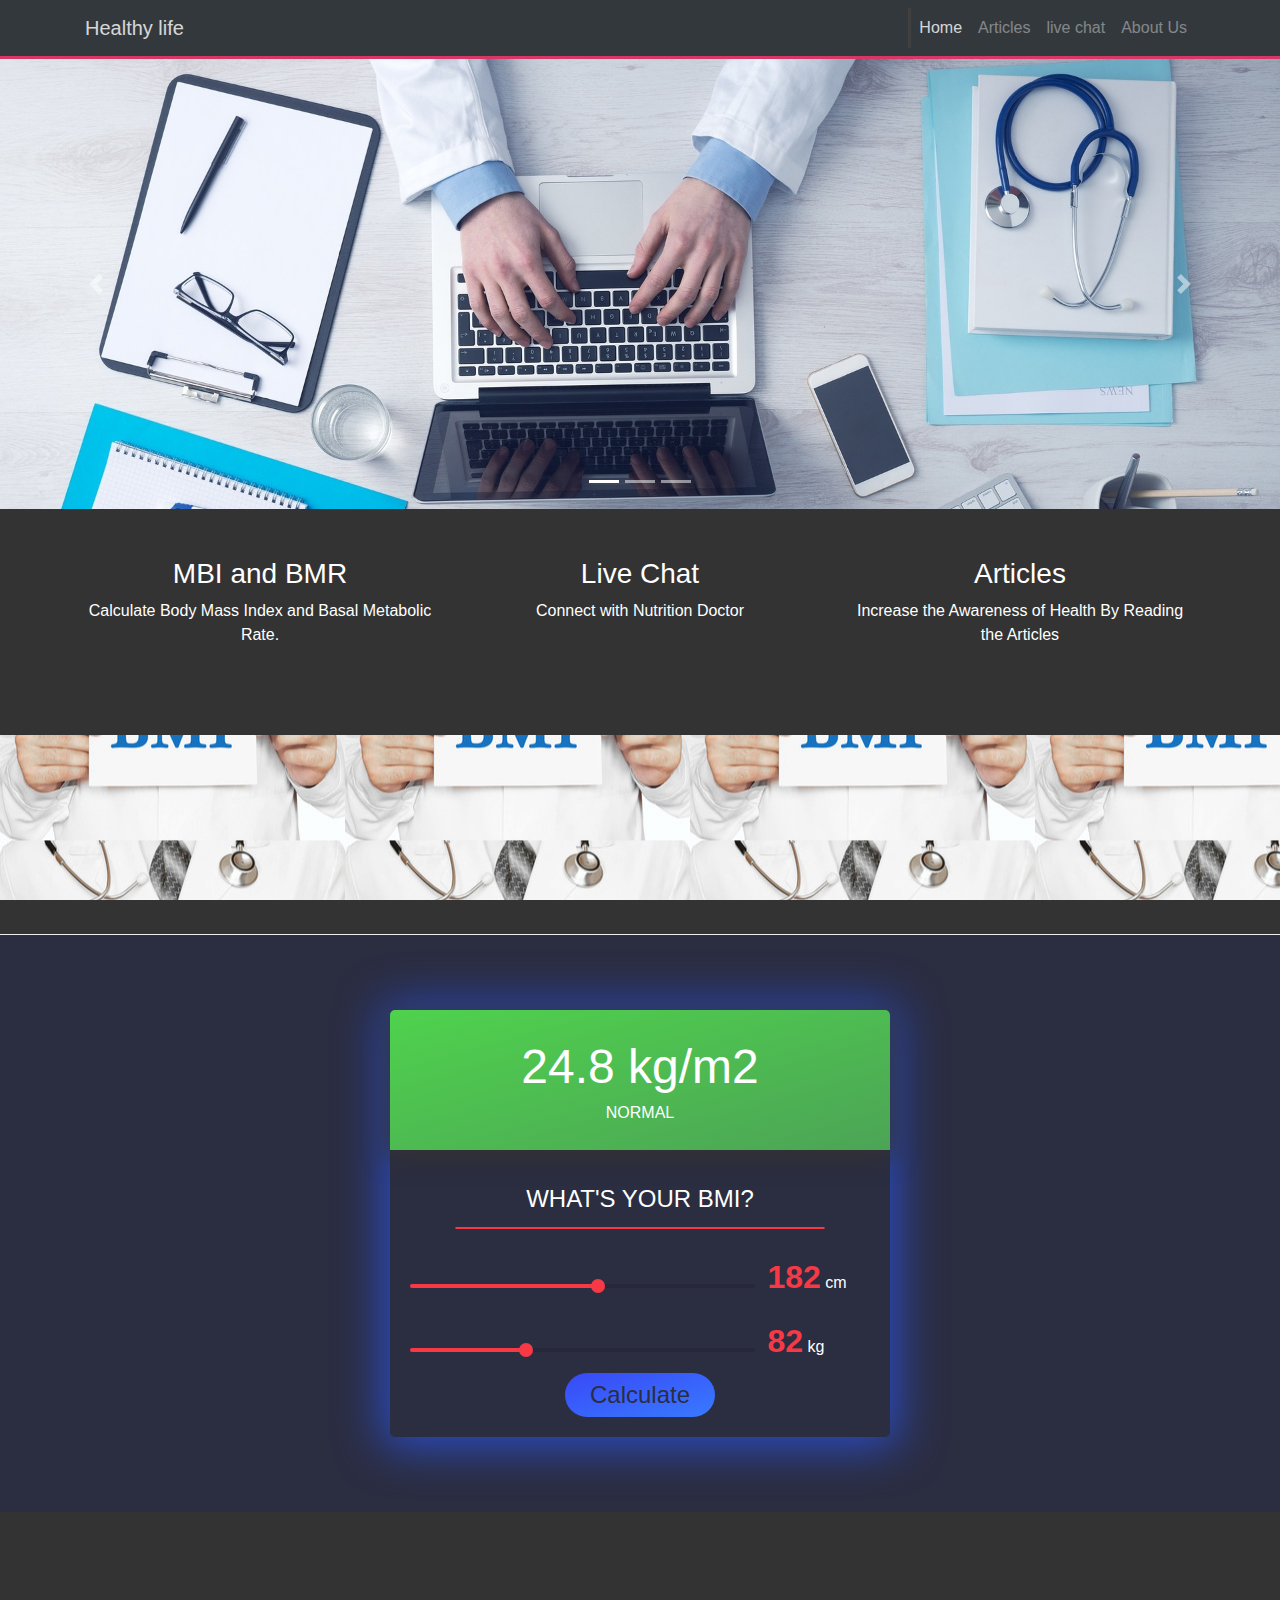
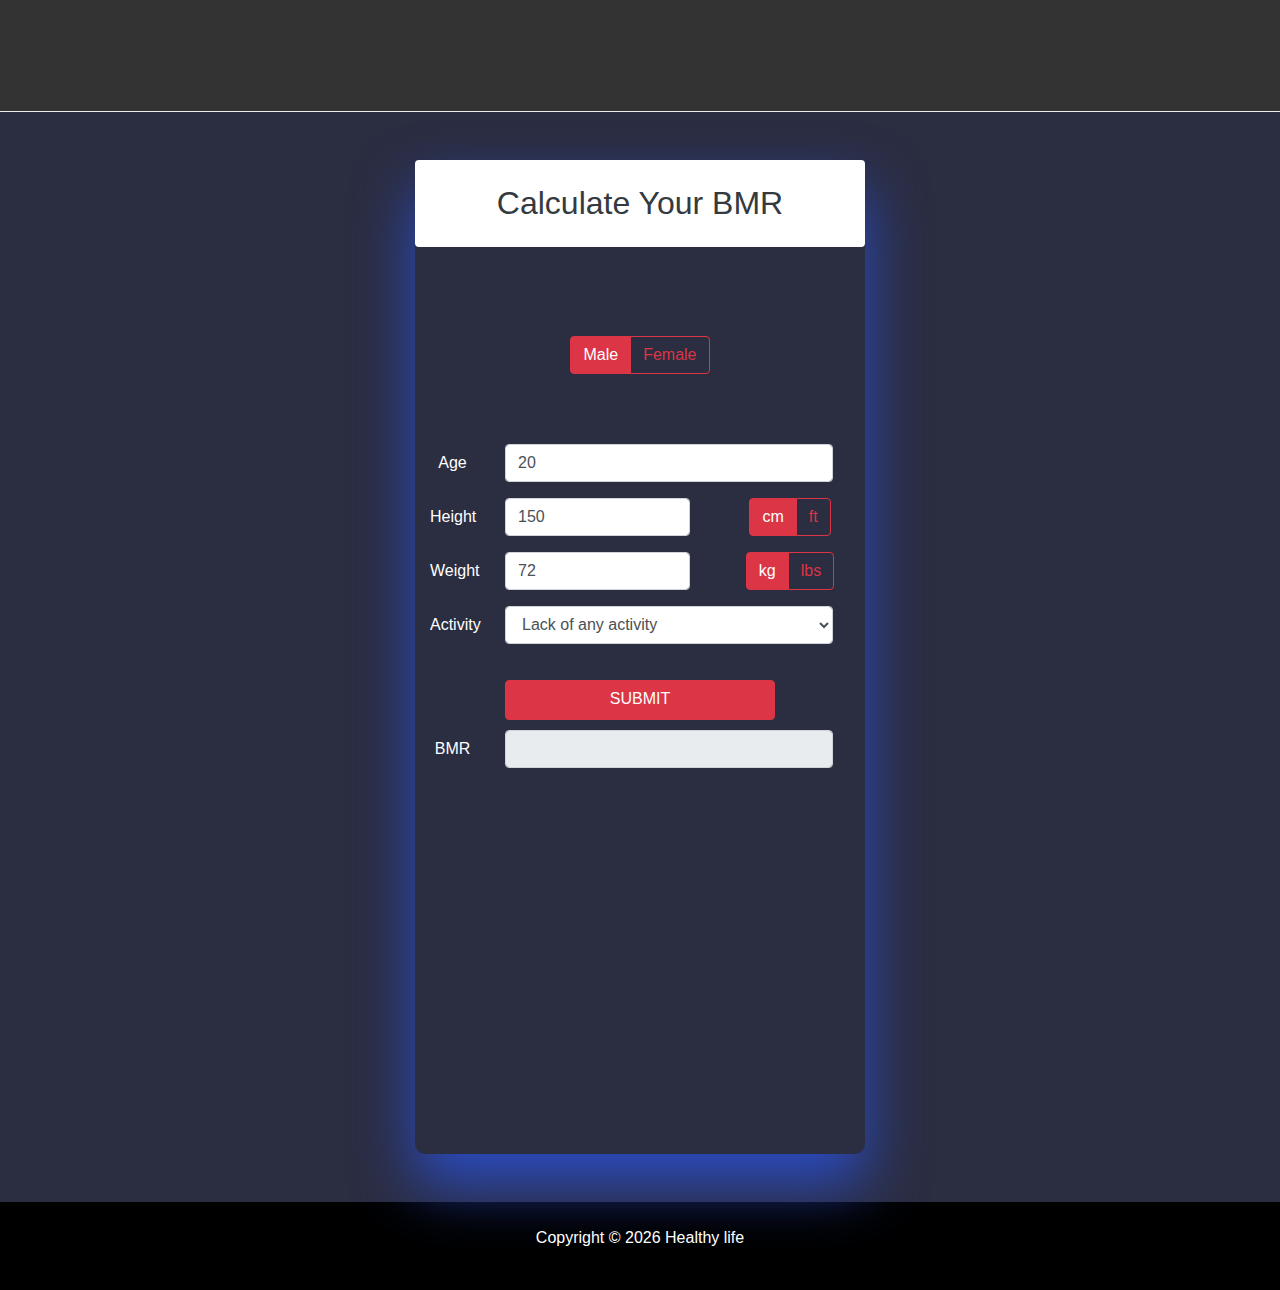
<file: healthy/index.html>
<!DOCTYPE html>
<html lang="en">

<head>
  <meta charset="UTF-8">
  <meta name="viewport" content="width=device-width, initial-scale=1.0">
  
    <!-- Bootstrap CSS -->
    <link rel="stylesheet" href="https://stackpath.bootstrapcdn.com/bootstrap/4.3.1/css/bootstrap.min.css" integrity="sha384-ggOyR0iXCbMQv3Xipma34MD+dH/1fQ784/j6cY/iJTQUOhcWr7x9JvoRxT2MZw1T" crossorigin="anonymous">
    <link rel="stylesheet" type="text/css" href="css/style.css">
	  <link href="https://gitcdn.github.io/bootstrap-toggle/2.2.2/css/bootstrap-toggle.min.css" rel="stylesheet">
  <link rel="stylesheet" href="https://use.fontawesome.com/releases/v5.0.13/css/all.css" integrity="sha384-DNOHZ68U8hZfKXOrtjWvjxusGo9WQnrNx2sqG0tfsghAvtVlRW3tvkXWZh58N9jp"
    crossorigin="anonymous">
	<script src="https://ajax.googleapis.com/ajax/libs/jquery/3.3.1/jquery.min.js"></script>
	
  <title>Healthy life</title>
</head>

<body>
  <nav class="navbar navbar-expand-sm navbar-dark bg-dark">
    <div class="container">
      <a href="index.html" class="navbar-brand">Healthy life </a>
      <button class="navbar-toggler" data-toggle="collapse" data-target="#navbarCollapse">
        <span class="navbar-toggler-icon"></span>
      </button>
      <div class="collapse navbar-collapse" id="navbarCollapse">
        <ul class="navbar-nav ml-auto">
          <li class="nav-item active  ">
            <a href="index.html" class="nav-link">Home</a>
          </li>
          <li class="nav-item ">
            <a href="articles.php" class="nav-link"> Articles </a>
          </li>
          <li class="nav-item">
            <a href="signin.php" class="nav-link">live chat </a>
          </li>
          <li class="nav-item">
            <a href="about.html" class="nav-link">About Us</a>
          </li>
        </ul>
      </div>
    </div>
  </nav>

   <!-- SHOWCASE SLIDER -->
   <section id="showcase">
    <div id="myCarousel" class="carousel slide" data-ride="carousel">
      <ol class="carousel-indicators">
        <li data-target="#myCarousel" data-slide-to="0" class="active"></li>
        <li data-target="#myCarousel" data-slide-to="1"></li>
        <li data-target="#myCarousel" data-slide-to="2"></li>
      </ol>
      <div class="carousel-inner">
        <div class="carousel-item carousel-image-1 active">
          <div class="container">
            <div class="carousel-caption d-none d-sm-block text-right mb-5 ">
             
            </div>
          </div>
        </div>

        <div class="carousel-item carousel-image-2">
          <div class="container">
            <div class="carousel-caption d-none d-sm-block mb-5">
              
            </div>
          </div>
        </div>

        <div class="carousel-item carousel-image-3">
          <div class="container">
            <div class="carousel-caption d-none d-sm-block text-right mb-5">
              
            </div>
          </div>
        </div>
      </div>

      <a href="#myCarousel" data-slide="prev" class="carousel-control-prev">
        <span class="carousel-control-prev-icon"></span>
      </a>

      <a href="#myCarousel" data-slide="next" class="carousel-control-next">
        <span class="carousel-control-next-icon"></span>
      </a>
    </div>
  </section>

  <!--HOME ICON SECTION  -->
  <section id="home-icons" class="py-5">
    <div class="container">
      <div class="row">
        <div class="col-md-4 mb-4 text-center">
          <i class="fas fa-weight fa-3x mb-2"></i>
          <h3>MBI and BMR </h3>
          <p>Calculate Body Mass Index and Basal Metabolic Rate. </p>
        </div>
        <div class="col-md-4 mb-4 text-center">
          <i class="fas fa-user-md fa-3x mb-2"></i> <i class="far fa-comment-dots fa-3x mb-2"></i>


          <h3>Live Chat</h3>
          <p>Connect with Nutrition Doctor </p>
        </div>
        <div class="col-md-4 mb-4 text-center">
          <i class="fas fa-stethoscope fa-3x mb-2"></i>
          <h3>Articles</h3>
          <p> Increase the Awareness of Health By Reading the Articles  </p>
        </div>
        
      </div>
    </div>
  </section>

  <!-- HOME HEADING SECTION -->
  <header id="page-header">
    <div class="container-fluid">
      <div class="row">
        <div class="col-md-6 m-auto text-center">
          
       
        </div>
      </div>
    </div>
  </header>
  
  <section id="bmi" style="background: #2b2d41;" >
    <div class="container" >
      <div class="row">
        <div class="col-md-12">
          <div class="bmi-calculator">
            <div class="result">
              <div class="result-text"> 
                <h1><span id="bmiValue">24.8 </span>kg/m2</h1><h2 id="bmid">Normal</h2>
              </div>
            </div>
            <div class="calculator">
              <h2 class="text-center calculator-title">What's Your BMI?</h2>
              <hr class="calculator-hr"/>
              <div class="height">
                <input class="value_range" id="height" type="range" value="182" min="100" max="250" step="1"/>
                <div class="label-height field-text">0</div>
              </div>
              <div class="weight">
                <input class="value_range" id="weight" type="range" value="82" min="0" max="250" step="1"/>
                <div class="label-weight field-text">0</div>
              </div>
              <div class="submit">
                <input class="submit" type="submit" id="submit" value="Calculate"/>
              </div>
            </div>
          </div>
        </div>
      </div>
    </div>
 
  </section>

  <header id="page-headetwo">
    <div class="container">
 
      <div class="row">
        <div class="col-md-6 m-auto text-center">
        
        </div>
      </div>
    </div>

  </header>

  <section  id="bmr-calculator">
     
      <div class="row">
        <div class="col-md-12">
    <div  class="wrapper py-5" >
      
      <div class="formContent">
        <h2 class=" p-4 mb-2 bg-white rounded text-dark">Calculate Your BMR</h2>
      <div id="alertBox"></div>
      <div class="divider"></div>
     
        <div class="btn-group btn-group-toggle formElement" data-toggle="buttons">
          <label class="btn btn-outline-danger  active" id="male">
          <input type="radio" name="options"  autocomplete="off" checked> Male
          </label>
          <label class="btn btn-outline-danger " id="female">
          <input type="radio" name="options"  autocomplete="off"> Female
          </label>
        </div>
        
         
    
        <div class="form-group formGroupItem">
            <label  class="col-2 col-form-label">Age</label>
            <div class="col-10">
            <input class="form-control" id="age" type="text" style="width: 95%;" value="20">
            </div>
        </div>
        <div class="form-group formGroupItem ">
            <label  class="col-2 col-form-label">Height</label>
            <div class="col-6">
            <input class="form-control" id="height" type="text" style="width: 95%;" value="150">
        </div>
            
              <div class="col-4">
            <div class="btn-group btn-group-toggle " data-toggle="buttons">
          <label class="btn btn-outline-danger active" id="cm">
          <input type="radio" name="options"  autocomplete="off" checked>  cm 
          </label>
          <label class="btn btn-outline-danger " id="ft">
          <input type="radio" name="options"  autocomplete="off"> ft
          </label>
        </div>
        </div>
        
        
        </div>
        <div class="form-group formGroupItem ">
            <label  class="col-2 col-form-label">Weight</label>
            <div class="col-6">
            <input class="form-control" id="weight" type="text" style="width: 95%;" value="72">
            </div>
                    <div class="col-4">
            <div class="btn-group btn-group-toggle " id="kg"data-toggle="buttons">
          <label class="btn  btn-outline-danger  active">
          <input type="radio" name="options"   autocomplete="off" checked> kg
          </label>
          <label class="btn btn-outline-danger " id="lbs">
          <input type="radio" name="options"  autocomplete="off" > lbs
          </label>
        </div>
        </div>
        
        </div>
        
        
      
        
        <div class="form-group formGroupItem ">
            <label  class="col-2 col-form-label">Activity</label>
             <div class="col-10">
              <select class="form-control"  style="width: 95%;" id="activity">
              <option value="1.2">Lack of any activity</option>
              <option value="1.3">Low physical activity (1 workouts a week) </option>
              <option value="1.4">+ Low physical activity (2 workouts a week) </option>
              <option value="1.5">Medium physical activity (3 workout per week) </option>
              <option value="1.6">+ Medium physical activity (4 workout per week) </option>
              <option value="1.7">High physical activity (3 workout per week + physical work) </option>
              <option value="1.8">+ High physical activity (4 workout per week + physical work) </option>
                <option value="1.9">Very high physical activity (athletes, people who train every day) </option>
              <option value="2.2">+ Very high physical activity (athletes, people who train every day) </option>
            </select>
            </div>
        </div>
        
          <div class="divider"></div>
          
          <div  id="Submit"  class="btn btn-danger formSubmit"> SUBMIT </div>
          
         
        
          <div class="form-group formGroupItem ">
            <label  class="col-2 col-form-label" >BMR </label>
            
            <div class="col-10">
            <input class="form-control" id="bmr" type="text" style="width: 95%;" readonly>
            </div>
            
          </div>
          
        
      
        
        
        <div id="chartContainer" style="height: 370px; width: 100%;"></div>
      </div>
    </div>
  </div>
    
  </div>

    
  </section>

  <footer id="main-footer" class="text-center p-4">
    <div class="container">
      <div class="row">
        <div class="col">
          <p>Copyright &copy;
            <span id="year"></span> Healthy life</p>
        </div>
      </div>
    </div>
  </footer>	


  



 	 <!-- Optional JavaScript -->
    <!-- jQuery first, then Popper.js, then Bootstrap JS -->
    <script src="https://canvasjs.com/assets/script/canvasjs.min.js"></script>
    <script src="https://code.jquery.com/jquery-3.3.1.slim.min.js" integrity="sha384-q8i/X+965DzO0rT7abK41JStQIAqVgRVzpbzo5smXKp4YfRvH+8abtTE1Pi6jizo" crossorigin="anonymous"></script>
    <script src="https://cdnjs.cloudflare.com/ajax/libs/popper.js/1.14.7/umd/popper.min.js" integrity="sha384-UO2eT0CpHqdSJQ6hJty5KVphtPhzWj9WO1clHTMGa3JDZwrnQq4sF86dIHNDz0W1" crossorigin="anonymous"></script>
    <script src="https://stackpath.bootstrapcdn.com/bootstrap/4.3.1/js/bootstrap.min.js" integrity="sha384-JjSmVgyd0p3pXB1rRibZUAYoIIy6OrQ6VrjIEaFf/nJGzIxFDsf4x0xIM+B07jRM" crossorigin="anonymous"></script>
	<script src="https://gitcdn.github.io/bootstrap-toggle/2.2.2/js/bootstrap-toggle.min.js"></script>

  <script>
    // Get the current year for the copyright
    $('#year').text(new Date().getFullYear());

    var rangeSlider = function() {
  var slider = $(".row"),
    range = $(".value_range"),
    value = $(".field-text");

  slider.each(function() {
    value.each(function() {
      var value = $(this)
        .prev()
        .attr("value");
      $(this).html(value);
    });

    range.on("input", function() {
      $(this)
        .next(value)
        .html(this.value);
    });
  });
};
rangeSlider();

$("#submit").click(function() {
  var h = $("#height").val() / 100;
  var w = $("#weight").val();
  var bmi = h * h;
  bmi = w / bmi;
  bmi = bmi.toFixed(1);
  $("#bmiValue").html(bmi + " ");
  if (bmi < 18.5) {
    //Underweight
    $(".result-text").css(
      "background",
      "-webkit-linear-gradient(left top, #27939D, #07658F)"
    );
    $(".result-text").css(
      "background",
      "-o-linear-gradient(bottom right, #27939D, #07658F)"
    );
    $(".result-text").css(
      "background",
      "-moz-linear-gradient(bottom right, #27939D, #07658F)"
    );
    $(".result-text").css(
      "background",
      "linear-gradient(to bottom right, #27939D, #07658F)"
    );
    $("#bmid").html("Underweight");
  } else if (18.5 <= bmi && bmi <= 24.9) {
    //Normal weight
    $(".result-text").css(
      "background",
      "-webkit-linear-gradient(left top, #4FD24D, #4CA456)"
    );
    $(".result-text").css(
      "background",
      "-o-linear-gradient(bottom right, #4FD24D, #4CA456)"
    );
    $(".result-text").css(
      "background",
      "-moz-linear-gradient(bottom right, #4FD24D, #4CA456)"
    );
    $(".result-text").css(
      "background",
      "linear-gradient(to bottom right, #4FD24D, #4CA456)"
    );
    $("#bmid").html("Normal");
  } else if (25 <= bmi && bmi <= 29.9) {
    //Overweight
    $(".result-text").css(
      "background",
      "-webkit-linear-gradient(left top, #EF7532, #DC3A26)"
    );
    $(".result-text").css(
      "background",
      "-o-linear-gradient(bottom right, #EF7532, #DC3A26)"
    );
    $(".result-text").css(
      "background",
      "-moz-linear-gradient(bottom right, #EF7532, #DC3A26)"
    );
    $(".result-text").css(
      "background",
      "linear-gradient(to bottom right, #EF7532, #DC3A26)"
    );
    $("#bmid").html("Overweight");
  } else {
    //Obese
    $(".result-text").css(
      "background",
      "-webkit-linear-gradient(left top, #F73946, #FF3875)"
    );
    $(".result-text").css(
      "background",
      "-o-linear-gradient(bottom right, #F73946, #FF3875)"
    );
    $(".result-text").css(
      "background",
      "-moz-linear-gradient(bottom right, #F73946, #FF3875)"
    );
    $(".result-text").css(
      "background",
      "linear-gradient(to bottom right, #F73946, #FF3875)"
    );
    $("#bmid").html("Obese");
  }
  console.log(bmi);
});

$('input[type="range"]').change(function() {
  var val =
    ($(this).val() - $(this).attr("min")) /
    ($(this).attr("max") - $(this).attr("min"));

  $(this).css(
    "background-image",
    "-webkit-gradient(linear, left top, right top, " +
      "color-stop(" +
      val +
      ", #F73946), " +
      "color-stop(" +
      val +
      ", #27283A)" +
      ")"
  );
});

$(".value_range").each(function() {
  var val =
    ($(this).val() - $(this).attr("min")) /
    ($(this).attr("max") - $(this).attr("min"));

  $(this).css(
    "background-image",
    "-webkit-gradient(linear, left top, right top, " +
      "color-stop(" +
      val +
      ", #F73946), " +
      "color-stop(" +
      val +
      ", #27283A)" +
      ")"
  );
});


function isNumericAndGreatherThanZero(num){
  return !isNaN(num)  && num >0
}

$( "#Submit" ).click(function() {

  var age = $("#age").val();
  var height = $("#height").val();
  var weight = $("#weight").val();

  
  if(!isNumericAndGreatherThanZero(age) ||  !isNumericAndGreatherThanZero(height) || !isNumericAndGreatherThanZero(weight)){
		$('#alertBox').html("<div class='alert alert-danger alert-dismissible fade show' role='alert'> <strong>Incorrect values!</strong> Check the correctness of the entered values. <button type='button' class='close' data-dismiss='alert' aria-label='Close'> <span aria-hidden='true'>&times;</span> </button> </div>");
		return;
  }
  
  var activity = $("#activity").val();		
  var male = $('#male').hasClass( "active" );
  var ft = $('#ft').hasClass( "active" );
  var lbs = $('#lbs').hasClass( "active" );
  
  

  
  if(ft){
   height = height * 30.48;
  }
  
 
  
  if(lbs){
  weight = weight * 0.45359237;
  }
  
 var ageFactor,weightFactor,heightFactor,additionalFactor;
 
 if(male){
	additionalFactor = 66;
	weightFactor = 13.7;
	heightFactor = 5;
	ageFactor=6.76;
 }else{
	additionalFactor = 655;
	weightFactor = 9.6;
	heightFactor = 1.8;
	ageFactor=4.7;
 }
 
 
 var result =  Math.round((additionalFactor + (weightFactor*weight) + (heightFactor *height) - (ageFactor * age))) ;
 
 $("#bmr").val(result);
 
 var cpm = Math.round(result*activity);
 $("#cpm").val(cpm);
  
  
  var chart = new CanvasJS.Chart("chartContainer", {
	animationEnabled: true,
	title: {
		text: "Macronutrients"
	},
	data: [{
		type: "pie",
		startAngle: 240,
		yValueFormatString: "##0.00\"g\"",
		indexLabel: "{label} {y}",
		dataPoints: [
			{y: (cpm *0.15)/4, label: "Protein"},
			{y: (cpm *0.30)/9, label: "Fat"},
			{y: (cpm *0.55)/4, label: "Carbohydrates"},
			
		]
	}]
});
chart.render();

});
	

	

  </script>
</body>

</html>
</file>
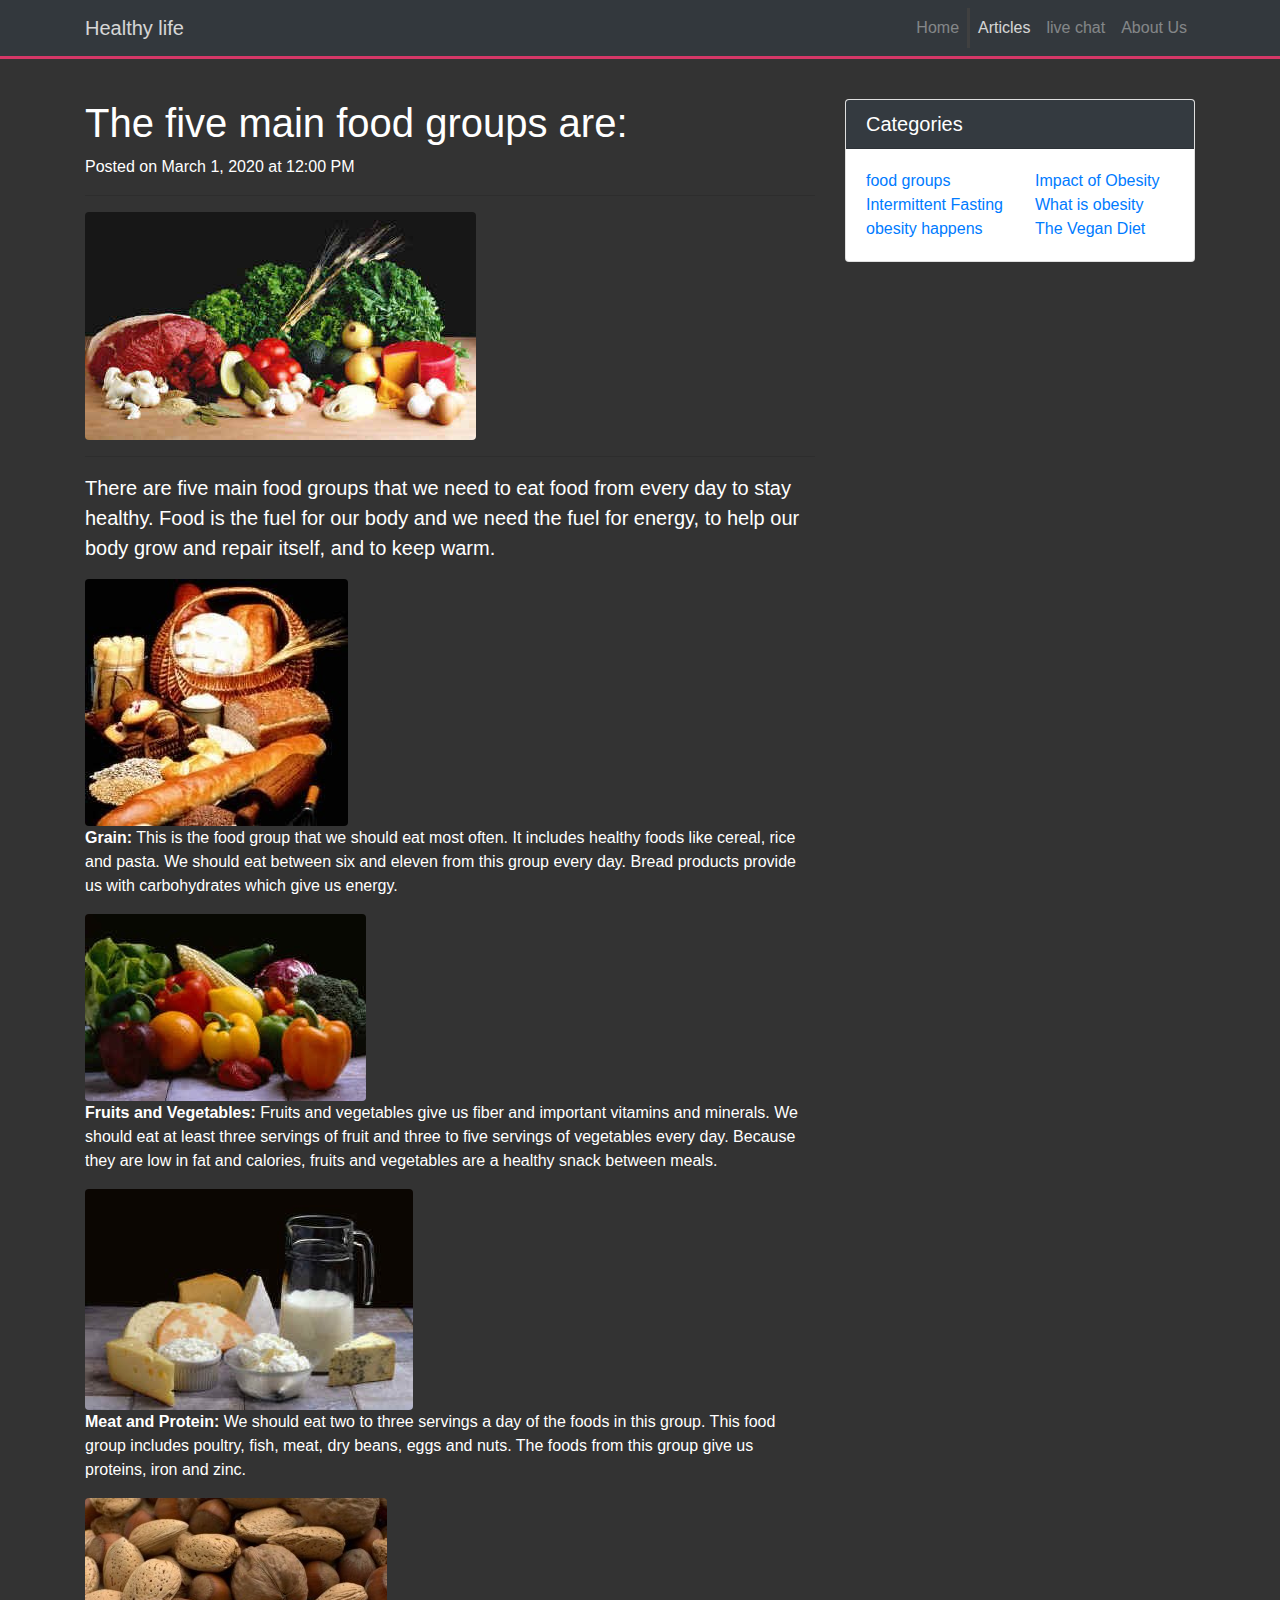
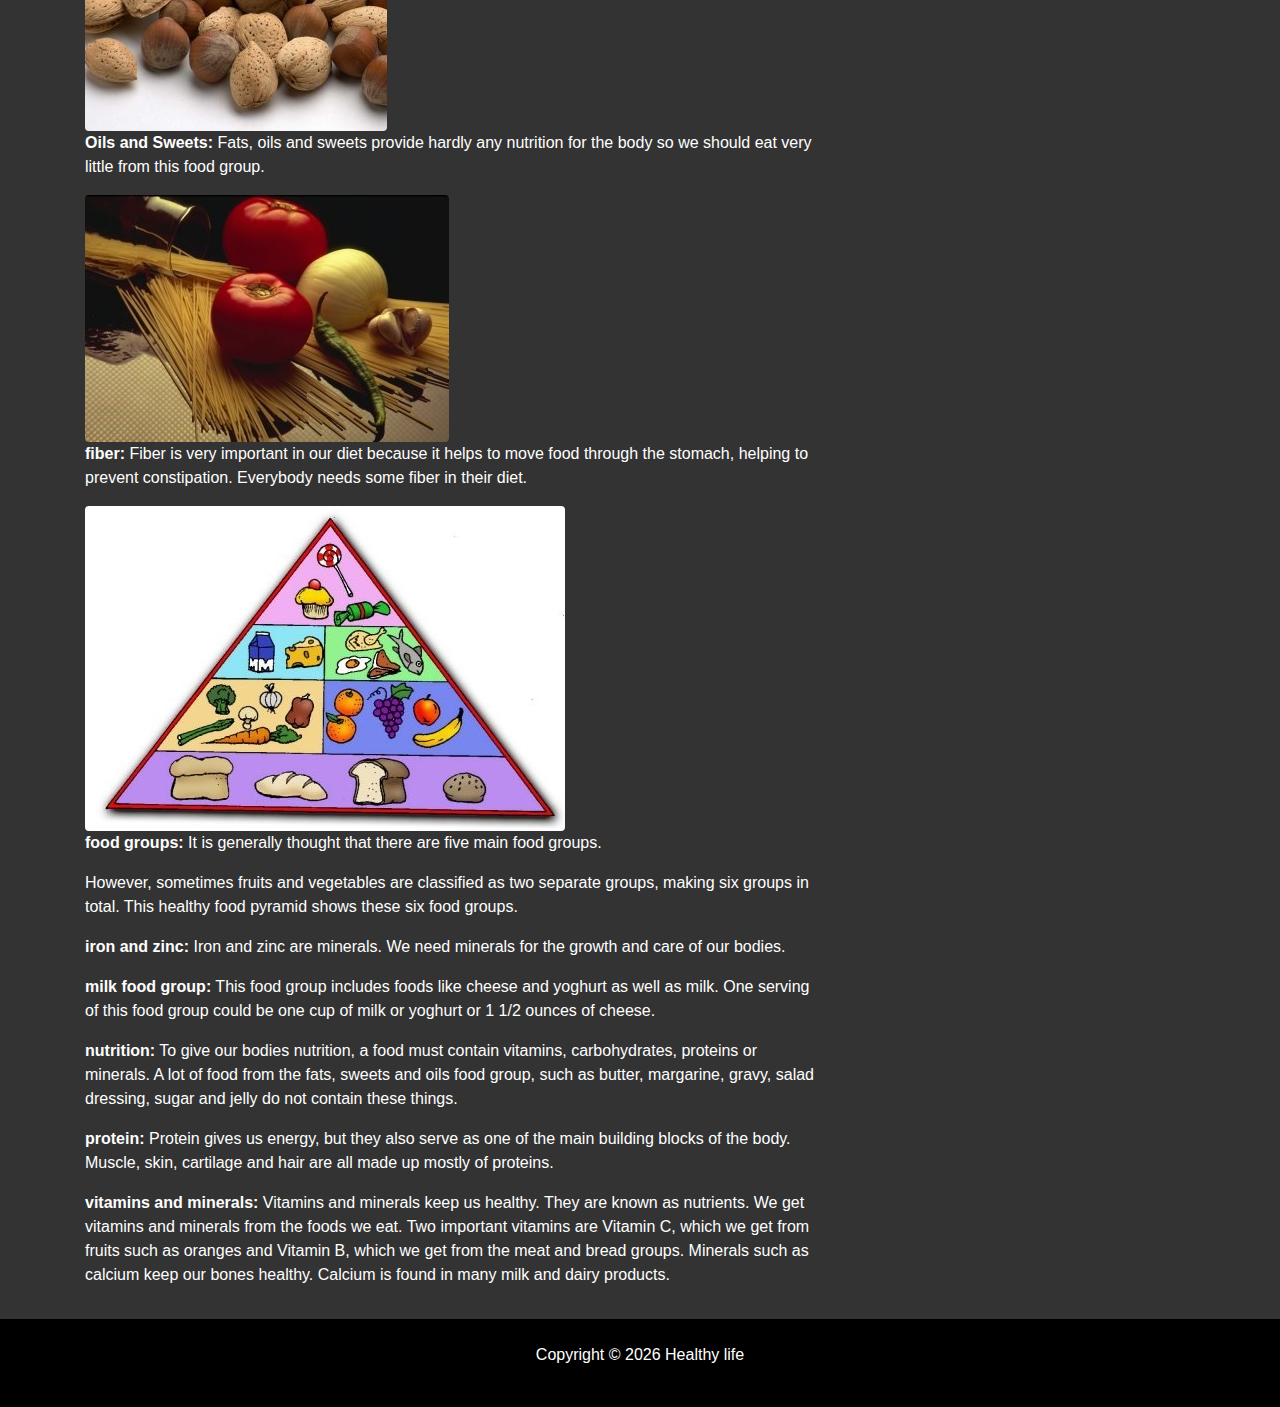
<file: healthy/articles1.html>
<!doctype html>
<html lang="en">
  <head>
    <!-- Required meta tags -->
    <meta charset="utf-8">
    <meta name="viewport" content="width=device-width, initial-scale=1, shrink-to-fit=no">

    <!-- Bootstrap CSS -->
  <link rel="stylesheet" href="https://stackpath.bootstrapcdn.com/bootstrap/4.3.1/css/bootstrap.min.css" integrity="sha384-ggOyR0iXCbMQv3Xipma34MD+dH/1fQ784/j6cY/iJTQUOhcWr7x9JvoRxT2MZw1T" crossorigin="anonymous">
	<link href="https://gitcdn.github.io/bootstrap-toggle/2.2.2/css/bootstrap-toggle.min.css" rel="stylesheet">
	<link rel="stylesheet" type="text/css" href="css/style.css">
	
	<script src="https://ajax.googleapis.com/ajax/libs/jquery/3.3.1/jquery.min.js"></script>
	
    <title>Healthy life</title>
  </head>
  <body>
    <nav class="navbar navbar-expand-sm navbar-dark bg-dark">
      <div class="container">
        <a href="index.html" class="navbar-brand">Healthy life </a>
        <button class="navbar-toggler" data-toggle="collapse" data-target="#navbarCollapse">
          <span class="navbar-toggler-icon"></span>
        </button>
        <div class="collapse navbar-collapse" id="navbarCollapse">
          <ul class="navbar-nav ml-auto">
            <li class="nav-item ">
              <a href="index.html" class="nav-link">Home</a>
            </li>
            <li class="nav-item active">
              <a href="articles.php" class="nav-link"> Articles </a>
            </li>
            <li class="nav-item ">
              <a href="signin.php" class="nav-link">live chat </a>
            </li>
            <li class="nav-item">
              <a href="about.html" class="nav-link">About Us</a>
            </li>
          </ul>
        </div>
      </div>
    </nav>
	<section class="py-3">
	<!-- Page Content -->
  <div class="container">

    <div class="row">

      <!-- Post Content Column -->
      <div class="col-8">

        <!-- Title -->
        <h1 class="mt-4">The five main food groups are:</h1>

       

       

        <!-- Date/Time -->
        <p>Posted on March 1, 2020 at 12:00 PM</p>

        <hr>

        <!-- Preview Image -->
        <img class="img-fluid rounded" src="images/food1.jpg" alt="">

        <hr>

        <!-- Post Content -->
        <p class="lead">There are five main food groups that we need to eat food from every day to stay healthy.
          Food is the fuel for our body and we need the fuel for energy, 
          to help our body grow and repair itself, and to keep warm.</p>
          <img class="img-fluid rounded" src="images/food2.jpg" alt="">
        <p> <strong> Grain:</strong>
          This is the food group that we should eat most often. 
          It includes healthy foods like cereal, rice and pasta.
           We should eat between six and eleven from this group every day.
           Bread products provide us with carbohydrates which give us energy.
          </p>
          <img class="img-fluid rounded" src="images/Fruits.jpg" alt="">
        <p> <strong>Fruits and Vegetables:</strong> 

          Fruits and vegetables give us fiber and important vitamins and minerals.
           We should eat at least three servings of fruit and three to five servings of vegetables every day.
            Because they are low in fat and calories, fruits and vegetables are a healthy snack between meals.
          </p>
          <img class="img-fluid rounded" src="images/food.jpg" alt="">
            <p> <strong>Meat and Protein:</strong>
              We should eat two to three servings a day of the foods in this group. 
              This food group includes poultry, fish, meat, dry beans, eggs and nuts.
               The foods from this group give us proteins, iron and zinc. 
              
              </p>
              <img class="img-fluid rounded" src="images/oil.jpg" alt="">
              
                <p> <strong> Oils and Sweets: </strong>
                  Fats, oils and sweets provide hardly any nutrition for the body so we should 
                  eat very little from this food group.
                  
                  </p>
                  <img class="img-fluid rounded" src="images/fiber.jpg" alt="">
                  <p> <strong> fiber:</strong> 
                    Fiber is very important in our diet because it helps to move food through the stomach,
                     helping to prevent constipation. Everybody needs some fiber in their diet.
                  
                    </p>
                    <img class="img-fluid rounded" src="images/food group.jpg" alt="">
                    <p> <strong>food groups:</strong>  It is generally thought that there are five main food groups.</p>
                    <p>
                      However, sometimes fruits and vegetables are classified as two separate groups,
                       making six groups in total. This healthy food pyramid shows these six food groups.
                      </p>

                      <p>  <strong>iron and zinc: </strong> 
                        Iron and zinc are minerals. We need minerals for the growth and care of our bodies.
                        </p>
                        <p> 
                          <strong> milk food group:</strong>
                         
                            This food group includes foods like cheese and yoghurt as well as milk.
                              One serving of this food group could be one cup of milk or yoghurt or 1 1/2 ounces of cheese.


                        </p>
                          <p>
                            <strong> nutrition:</strong>
                           
                                    To give our bodies nutrition, a food must contain vitamins,
                                      carbohydrates, proteins or minerals. A lot of food from the fats, 
                                      sweets and oils food group, such as butter, margarine, gravy, salad dressing, 
                                      sugar and jelly do not contain these things.

                          </p>
                          <p>
                            <strong>protein:</strong>
                             
                                      Protein gives us energy, 
                                      but they also serve as one of the main building blocks of the body. 
                                      Muscle, skin, cartilage and hair are all made up mostly of proteins.

                          </p>

                          <p>
                            <strong>vitamins and minerals: </strong>
                            
                            Vitamins and minerals keep us healthy. They are known as nutrients.
                             We get vitamins and minerals from the foods we eat.
                              Two important vitamins are Vitamin C, which we get from fruits such as oranges and Vitamin B,
                               which we get from the meat and bread groups. Minerals such as calcium keep our bones healthy. 
                               Calcium is found in many milk and dairy products.
                           

                          </p>
                         


      </div>

      <div class="col">

      
        <!-- Categories Widget -->
        <div class="card my-4 ">
          <h5 class="card-header bg-dark text-white ">Categories</h5>
          <div class="card-body ">
            <div class="row">
              <div class="col ">
                <ul class="list-unstyled  mb-0" >
                  <li>
                    <a href="articles1.html">food groups</a>
                  </li>
                  <li>
                    <a href="articles2.html">Intermittent Fasting</a>
                  </li>
                  <li>
                    <a href="articles3.html">obesity happens</a>
                  </li>
                </ul>
              </div>
              <div class="col">
                <ul class="list-unstyled mb-0">
                  <li>
                    <a href="articles4.html">Impact of Obesity</a>
                  </li>
                  <li>
                    <a href="articles5.html">What is obesity</a>
                  </li>
                  <li>
                    <a href="articles6.html">The Vegan Diet</a>
                  </li>
                </ul>
              </div>
            </div>
          </div>
        </div>

        <!-- Side Widget -->
     

      </div>
  

    </div>
    <!-- /.row -->

  </div>
  <!-- /.container -->

</section>	

	
			<!-- FOOTER -->
      <footer id="main-footer" class="text-center p-4">
        <div class="container">
          <div class="row">
            <div class="col">
              <p>Copyright &copy;
                <span id="year"></span> Healthy life</p>
            </div>
          </div>
        </div>
      </footer>	
	  
			 
		
	  <!-- /.container -->
	
	 <!-- Optional JavaScript -->
    <!-- jQuery first, then Popper.js, then Bootstrap JS -->
   <!-- Optional JavaScript -->
    <!-- jQuery first, then Popper.js, then Bootstrap JS -->
    <script src="https://canvasjs.com/assets/script/canvasjs.min.js"></script>
    <script src="https://code.jquery.com/jquery-3.3.1.slim.min.js" integrity="sha384-q8i/X+965DzO0rT7abK41JStQIAqVgRVzpbzo5smXKp4YfRvH+8abtTE1Pi6jizo" crossorigin="anonymous"></script>
    <script src="https://cdnjs.cloudflare.com/ajax/libs/popper.js/1.14.7/umd/popper.min.js" integrity="sha384-UO2eT0CpHqdSJQ6hJty5KVphtPhzWj9WO1clHTMGa3JDZwrnQq4sF86dIHNDz0W1" crossorigin="anonymous"></script>
    <script src="https://stackpath.bootstrapcdn.com/bootstrap/4.3.1/js/bootstrap.min.js" integrity="sha384-JjSmVgyd0p3pXB1rRibZUAYoIIy6OrQ6VrjIEaFf/nJGzIxFDsf4x0xIM+B07jRM" crossorigin="anonymous"></script>
	<script src="https://gitcdn.github.io/bootstrap-toggle/2.2.2/js/bootstrap-toggle.min.js"></script>

	<script>
	

  $('#year').text(new Date().getFullYear());

	
	</script>

   
  </body>
</html>
</file>
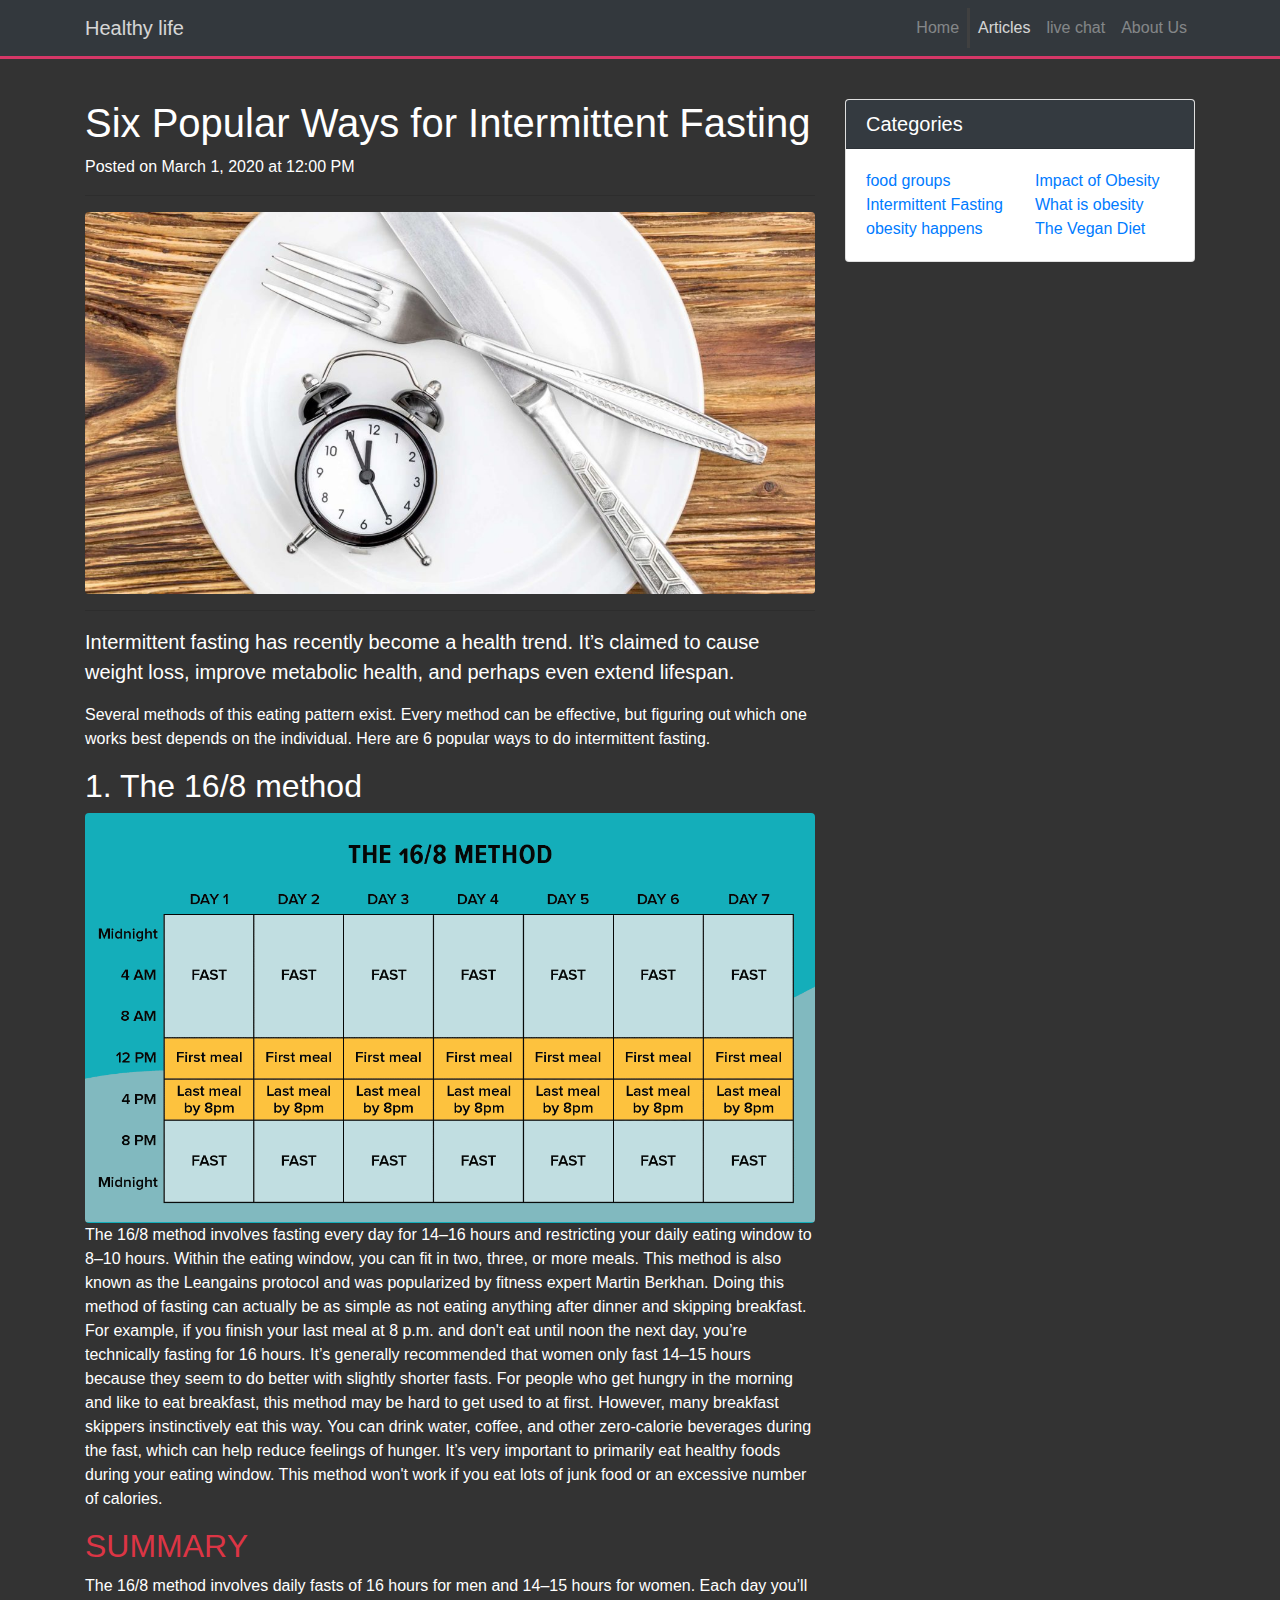
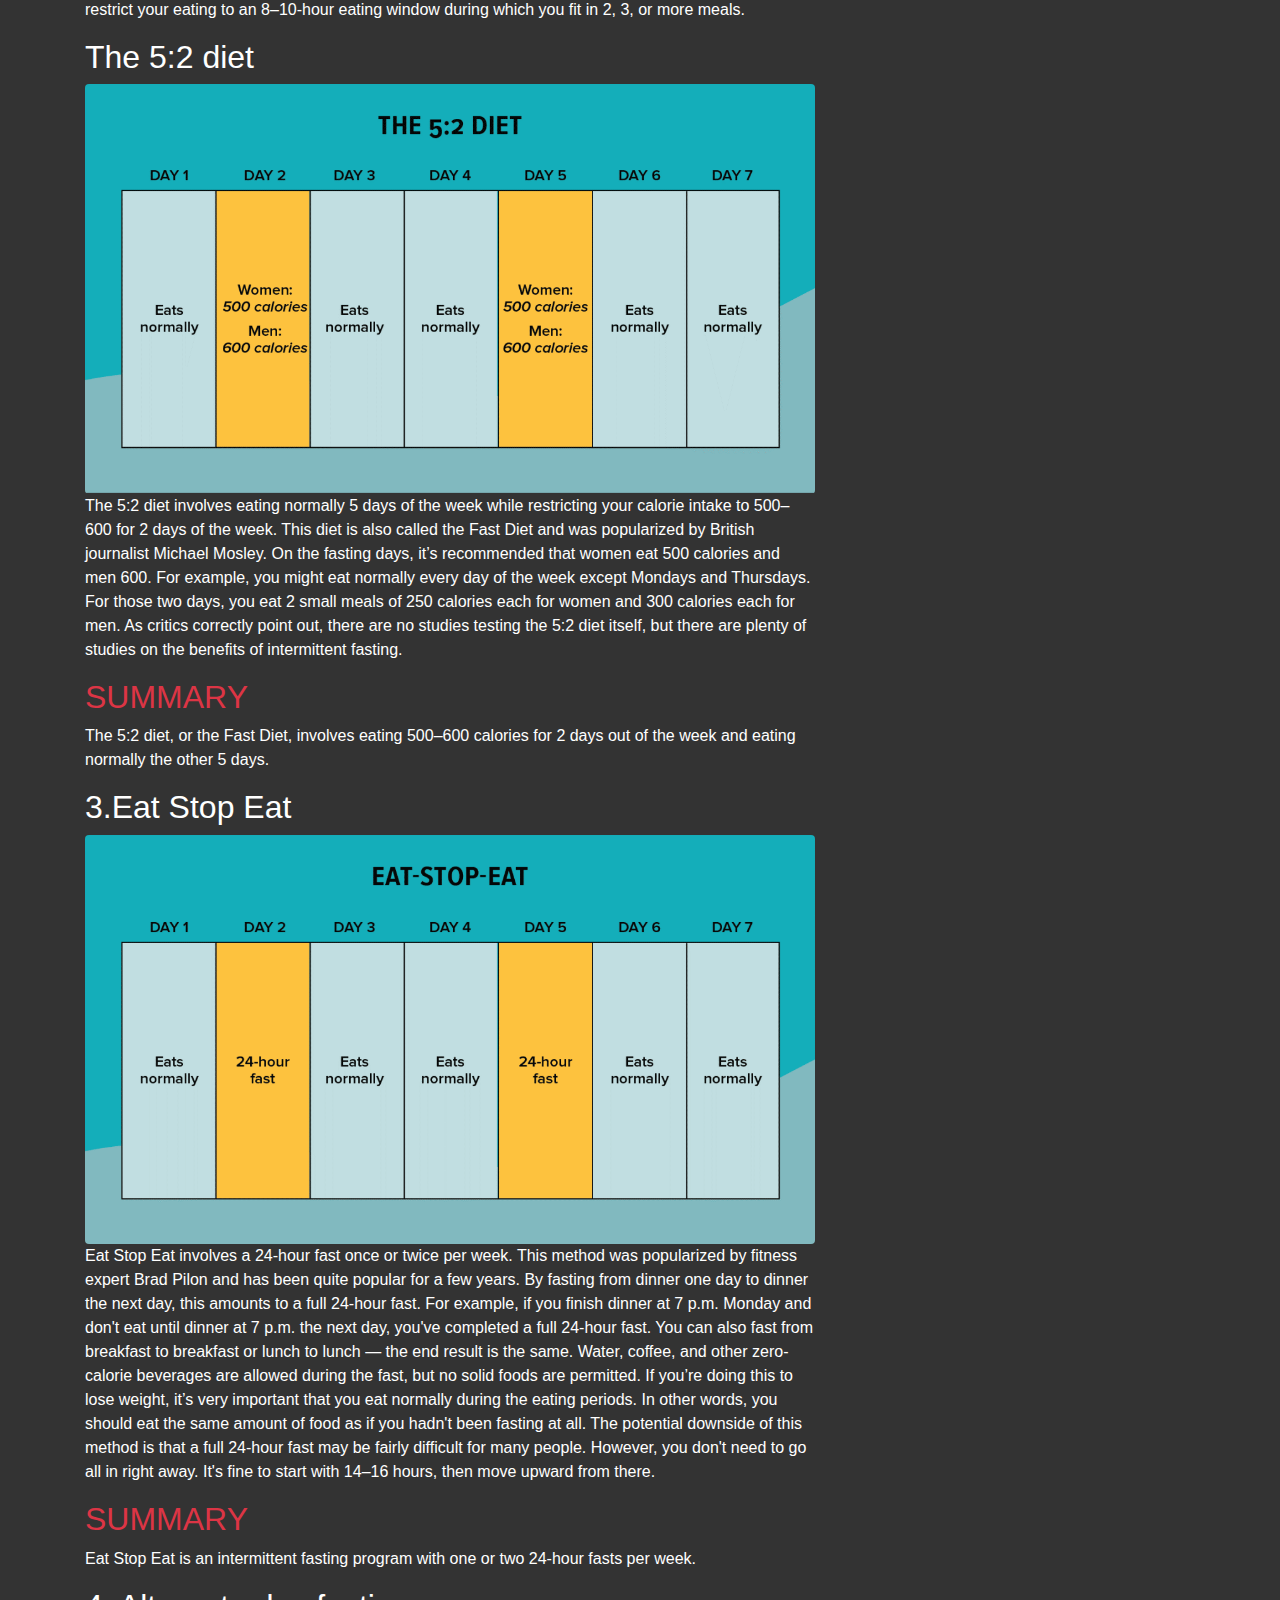
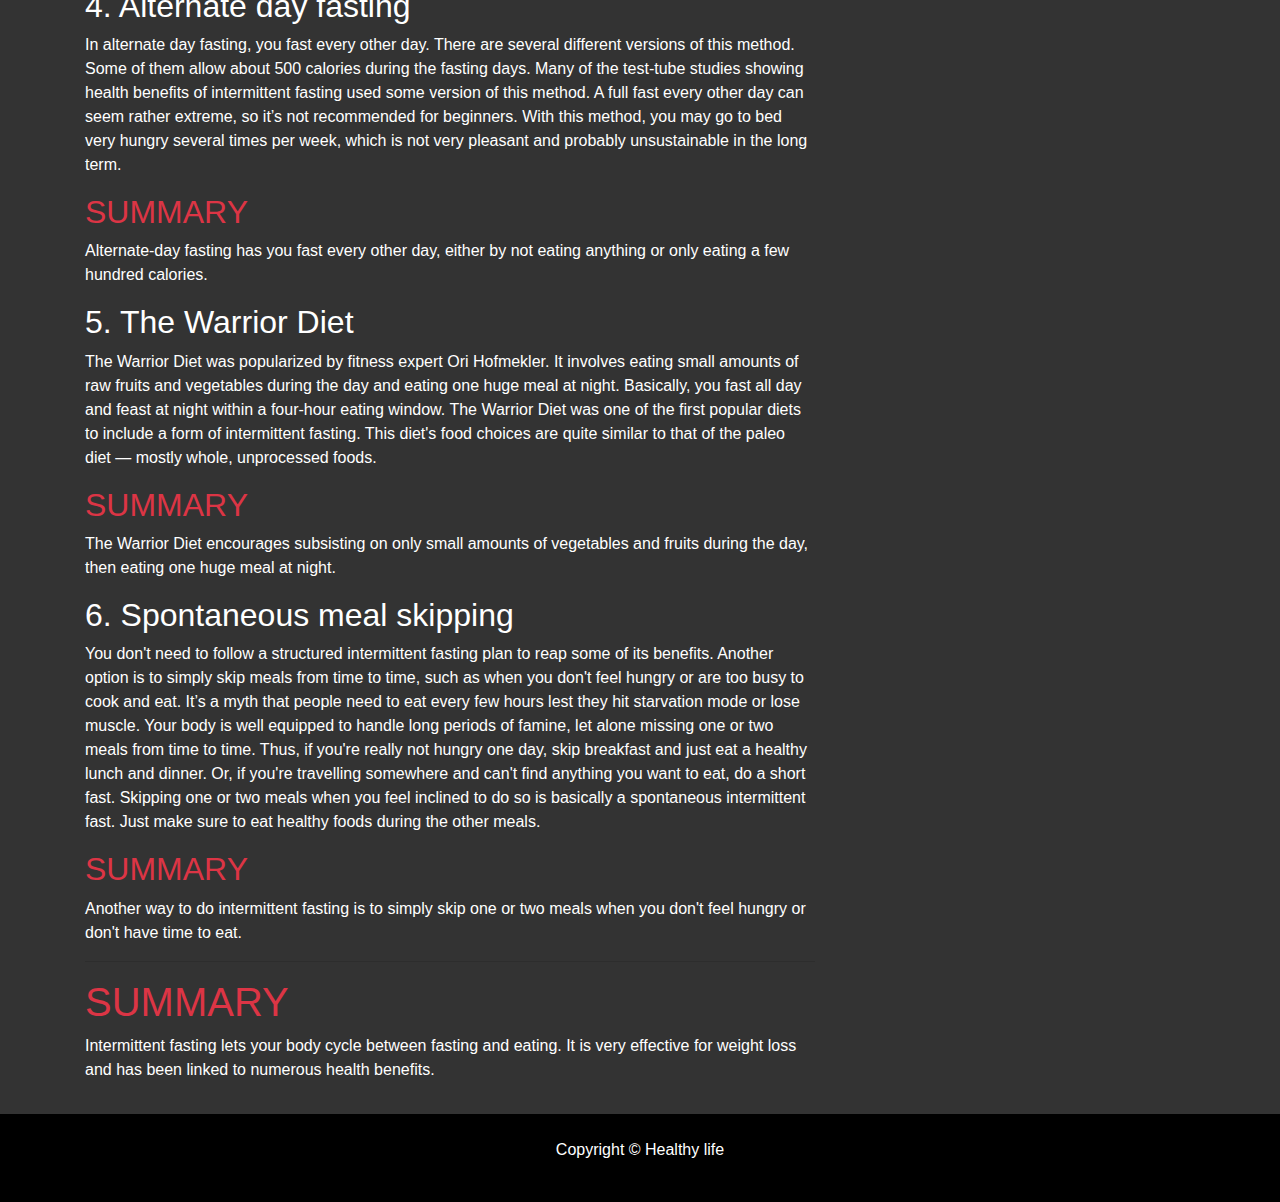
<file: healthy/articles2.html>
<!doctype html>
<html lang="en">
  <head>
    <!-- Required meta tags -->
    <meta charset="utf-8">
    <meta name="viewport" content="width=device-width, initial-scale=1, shrink-to-fit=no">

    <!-- Bootstrap CSS -->
    <link rel="stylesheet" href="https://stackpath.bootstrapcdn.com/bootstrap/4.3.1/css/bootstrap.min.css" integrity="sha384-ggOyR0iXCbMQv3Xipma34MD+dH/1fQ784/j6cY/iJTQUOhcWr7x9JvoRxT2MZw1T" crossorigin="anonymous">
	<link href="https://gitcdn.github.io/bootstrap-toggle/2.2.2/css/bootstrap-toggle.min.css" rel="stylesheet">
	<link rel="stylesheet" type="text/css" href="css/style.css">
	
	<script src="https://ajax.googleapis.com/ajax/libs/jquery/3.3.1/jquery.min.js"></script>
	
    <title>Healthy life</title>
  </head>
  <body>
    <nav class="navbar navbar-expand-sm navbar-dark bg-dark">
      <div class="container">
        <a href="index.html" class="navbar-brand">Healthy life </a>
        <button class="navbar-toggler" data-toggle="collapse" data-target="#navbarCollapse">
          <span class="navbar-toggler-icon"></span>
        </button>
        <div class="collapse navbar-collapse" id="navbarCollapse">
          <ul class="navbar-nav ml-auto">
            <li class="nav-item ">
              <a href="index.html" class="nav-link">Home</a>
            </li>
            <li class="nav-item active">
              <a href="articles.php" class="nav-link"> Articles </a>
            </li>
            <li class="nav-item ">
              <a href="signin.php" class="nav-link">live chat </a>
            </li>
            <li class="nav-item">
              <a href="about.html" class="nav-link">About Us</a>
            </li>
          </ul>
        </div>
      </div>
    </nav>
	<section class="py-3">
	<!-- Page Content -->
  <div class="container">

    <div class="row">

      <!-- Post Content Column -->
      <div class="col-8">

        <!-- Title -->
        <h1 class="mt-4">Six Popular Ways for Intermittent Fasting</h1>

       

       

        <!-- Date/Time -->
        <p>Posted on March 1, 2020 at 12:00 PM</p>

        <hr>

        <!-- Preview Image -->
        <img class="img-fluid rounded" src="images/fasting.jpg" alt="">

        <hr>

        <!-- Post Content -->
        <p class="lead">Intermittent fasting has recently become a health trend. It’s claimed to cause weight loss, improve metabolic health, and perhaps even extend lifespan.

        </p>
        
        <p>Several methods of this eating pattern exist.

          Every method can be effective, but figuring out which one works best depends on the individual.
          
          Here are 6 popular ways to do intermittent fasting.</p>
          <h2>1. The 16/8 method</h2>
          <img class="img-fluid rounded" src="images/the method.png" alt="">
        <p>The 16/8 method involves fasting every day for 14–16 hours and restricting your daily eating window to 8–10 hours.

          Within the eating window, you can fit in two, three, or more meals.
          
          This method is also known as the Leangains protocol and was popularized by fitness expert Martin Berkhan.
          
          Doing this method of fasting can actually be as simple as not eating anything after dinner and skipping breakfast.
          
          For example, if you finish your last meal at 8 p.m. and don't eat until noon the next day, you’re technically fasting for 16 hours.
          
          It’s generally recommended that women only fast 14–15 hours because they seem to do better with slightly shorter fasts.
          
          For people who get hungry in the morning and like to eat breakfast, this method may be hard to get used to at first. However, many breakfast skippers instinctively eat this way.
          
          You can drink water, coffee, and other zero-calorie beverages during the fast, which can help reduce feelings of hunger.
          
          It’s very important to primarily eat healthy foods during your eating window. This method won't work if you eat lots of junk food or an excessive number of calories.   </p>
            
          <h2 class="text-danger">SUMMARY</h2>
          
          <p>The 16/8 method involves daily fasts of 16 hours for men and 14–15 hours for women.
             Each day you’ll restrict your eating to an 8–10-hour eating window during which you fit in 2, 3, or more meals.</p>
            <h2>The 5:2 diet</h2>
            <img class="img-fluid rounded" src="images/dit.png" alt="">
            <p>
                          The 5:2 diet involves eating normally 5 days of the week while restricting your calorie intake to 500–600 for 2 days of the week.
            This diet is also called the Fast Diet and was popularized by British journalist Michael Mosley.
            On the fasting days, it’s recommended that women eat 500 calories and men 600.
            For example, you might eat normally every day of the week except Mondays and Thursdays. For those two days, you eat 2 small meals of 250 calories each for women and 300 calories each for men.
            As critics correctly point out, there are no studies testing the 5:2 diet itself, but there are plenty of studies on the benefits of intermittent fasting.

            </p>
            <h2 class="text-danger">SUMMARY</h2>
          
            <p>The 5:2 diet, or the Fast Diet,
               involves eating 500–600 calories for 2 days out of the week and eating normally the other 5 days.</p>
              <h2>3.Eat Stop Eat</h2>
              <img class="img-fluid rounded" src="images/eat and eat.png" alt="">
              <p>
                                Eat Stop Eat involves a 24-hour fast once or twice per week.
                This method was popularized by fitness expert Brad Pilon and has been quite popular for a few years.
                By fasting from dinner one day to dinner the next day, this amounts to a full 24-hour fast.
                For example, if you finish dinner at 7 p.m. Monday and don't eat until dinner at 7 p.m. the next day, you've completed a full 24-hour fast. You can also fast from breakfast to breakfast or lunch to lunch — the end result is the same.
                Water, coffee, and other zero-calorie beverages are allowed during the fast, but no solid foods are permitted.
                If you’re doing this to lose weight, it’s very important that you eat normally during the eating periods. In other words, you should eat the same amount of food as if you hadn't been fasting at all.
                The potential downside of this method is that a full 24-hour fast may be fairly difficult for many people. However, you don't need to go all in right away. It's fine to start with 14–16 hours, then move upward from there.

              </p>
              <h2 class="text-danger">SUMMARY</h2>
              <p>
                Eat Stop Eat is an intermittent fasting program with one or two 24-hour fasts per week.
              </p>
              <h2>4. Alternate day fasting</h2>
              <p>

                              In alternate day fasting, you fast every other day.
              There are several different versions of this method. Some of them allow about 500 calories during the fasting days.
              Many of the test-tube studies showing health benefits of intermittent fasting used some version of this method.
              A full fast every other day can seem rather extreme, so it’s not recommended for beginners.
              With this method, you may go to bed very hungry several times per week, which is not very pleasant and probably unsustainable in the long term.

              </p>
              <h2 class="text-danger">SUMMARY</h2>
              <p>
                Alternate-day fasting has you fast every other day, 
                either by not eating anything or only eating a few hundred calories.
              </p>
              <h2>5. The Warrior Diet</h2>
              <p>
                              The Warrior Diet was popularized by fitness expert Ori Hofmekler.
              It involves eating small amounts of raw fruits and vegetables during the day and eating one huge meal at night.
              Basically, you fast all day and feast at night within a four-hour eating window.
              The Warrior Diet was one of the first popular diets to include a form of intermittent fasting.
              This diet's food choices are quite similar to that of the paleo diet — mostly whole, unprocessed foods.

              </p>
              <h2 class="text-danger">SUMMARY</h2>
              <p>
                The Warrior Diet encourages subsisting on only small amounts of vegetables and fruits during the day,
                 then eating one huge meal at night.
              </p>
              <h2>6. Spontaneous meal skipping</h2>
              <p>
                              You don't need to follow a structured intermittent fasting plan to reap some of its benefits. Another option is to simply skip meals from time to time, such as when you don't feel hungry or are too busy to cook and eat.
              It’s a myth that people need to eat every few hours lest they hit starvation mode or lose muscle. Your body is well equipped to handle long periods of famine, let alone missing one or two meals from time to time.
              Thus, if you're really not hungry one day, skip breakfast and just eat a healthy lunch and dinner. Or, if you're travelling somewhere and can't find anything you want to eat, do a short fast.
              Skipping one or two meals when you feel inclined to do so is basically a spontaneous intermittent fast.
              Just make sure to eat healthy foods during the other meals.

              </p>
              <h2 class="text-danger">SUMMARY</h2>
              <p>
                Another way to do intermittent fasting is to simply skip one or two meals when you don't feel hungry or don't have time to eat.
              </p>
             <hr>
              <p>
                <h1 class="text-danger">SUMMARY</h1>
                Intermittent fasting lets your body cycle between fasting and eating. 
                It is very effective for weight loss and has been linked to numerous health benefits.
              </p>
      </div>

      <!-- Sidebar Widgets Column -->
      <div class="col">

      
        <!-- Categories Widget -->
        <div class="card my-4 ">
          <h5 class="card-header bg-dark text-white ">Categories</h5>
          <div class="card-body ">
            <div class="row">
              <div class="col ">
                <ul class="list-unstyled  mb-0" >
                  <li>
                    <a href="articles1.html">food groups</a>
                  </li>
                  <li>
                    <a href="articles2.html">Intermittent Fasting</a>
                  </li>
                  <li>
                    <a href="articles3.html">obesity happens</a>
                  </li>
                </ul>
              </div>
              <div class="col">
                <ul class="list-unstyled mb-0">
                  <li>
                    <a href="articles4.html">Impact of Obesity</a>
                  </li>
                  <li>
                    <a href="articles5.html">What is obesity</a>
                  </li>
                  <li>
                    <a href="articles6.html">The Vegan Diet</a>
                  </li>
                </ul>
              </div>
            </div>
          </div>
        </div>

        <!-- Side Widget -->
     

      </div>

    </div>
    <!-- /.row -->

  </div>
  <!-- /.container -->

</section>	
	
			<!-- FOOTER -->
      <footer id="main-footer" class="text-center p-4">
        <div class="container">
          <div class="row">
            <div class="col">
              <p>Copyright &copy;
                <span id="year"></span> Healthy life</p>
            </div>
          </div>
        </div>
      </footer>	
	  
			 
		
	  <!-- /.container -->
	
	 <!-- Optional JavaScript -->
    <!-- jQuery first, then Popper.js, then Bootstrap JS -->
   <!-- Optional JavaScript -->
    <!-- jQuery first, then Popper.js, then Bootstrap JS -->
    <script src="https://canvasjs.com/assets/script/canvasjs.min.js"></script>
    <script src="https://code.jquery.com/jquery-3.3.1.slim.min.js" integrity="sha384-q8i/X+965DzO0rT7abK41JStQIAqVgRVzpbzo5smXKp4YfRvH+8abtTE1Pi6jizo" crossorigin="anonymous"></script>
    <script src="https://cdnjs.cloudflare.com/ajax/libs/popper.js/1.14.7/umd/popper.min.js" integrity="sha384-UO2eT0CpHqdSJQ6hJty5KVphtPhzWj9WO1clHTMGa3JDZwrnQq4sF86dIHNDz0W1" crossorigin="anonymous"></script>
    <script src="https://stackpath.bootstrapcdn.com/bootstrap/4.3.1/js/bootstrap.min.js" integrity="sha384-JjSmVgyd0p3pXB1rRibZUAYoIIy6OrQ6VrjIEaFf/nJGzIxFDsf4x0xIM+B07jRM" crossorigin="anonymous"></script>
	<script src="https://gitcdn.github.io/bootstrap-toggle/2.2.2/js/bootstrap-toggle.min.js"></script>

	<script>
	

	

	
	</script>

   
  </body>
</html>
</file>
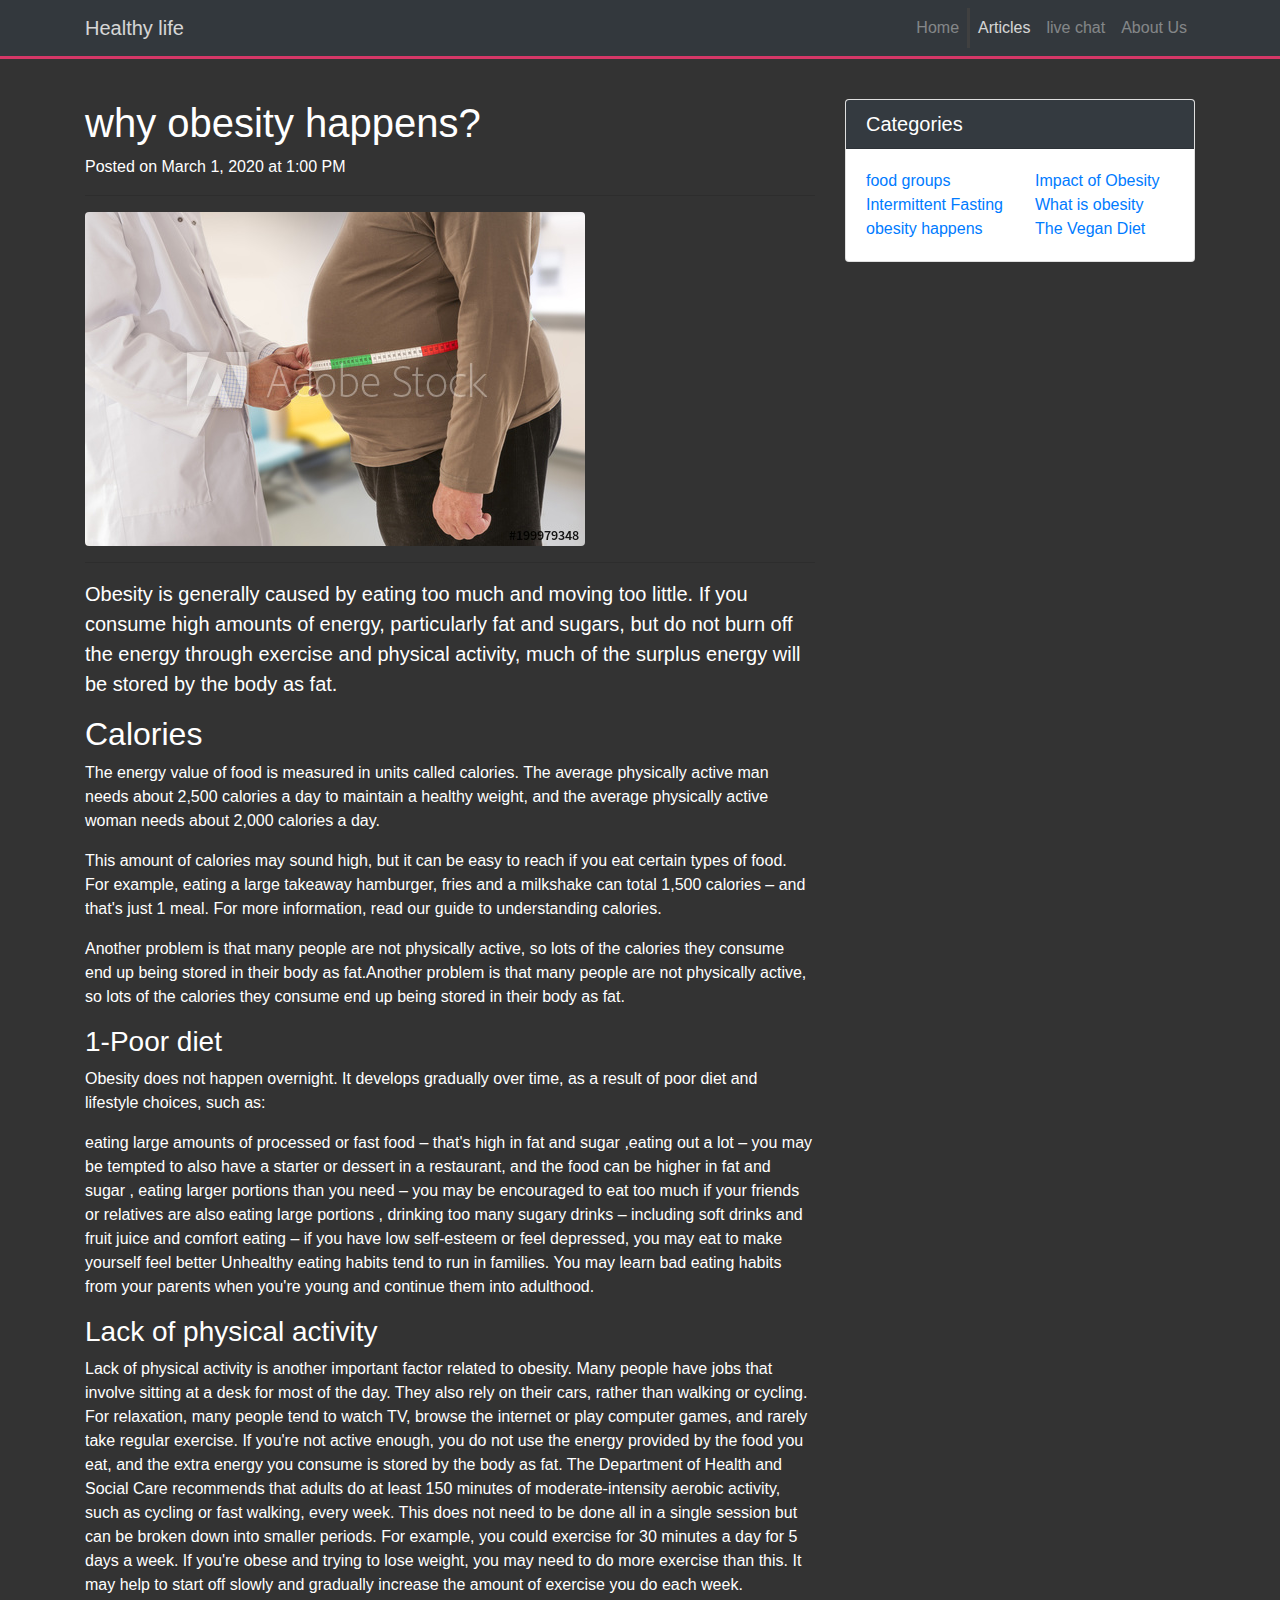
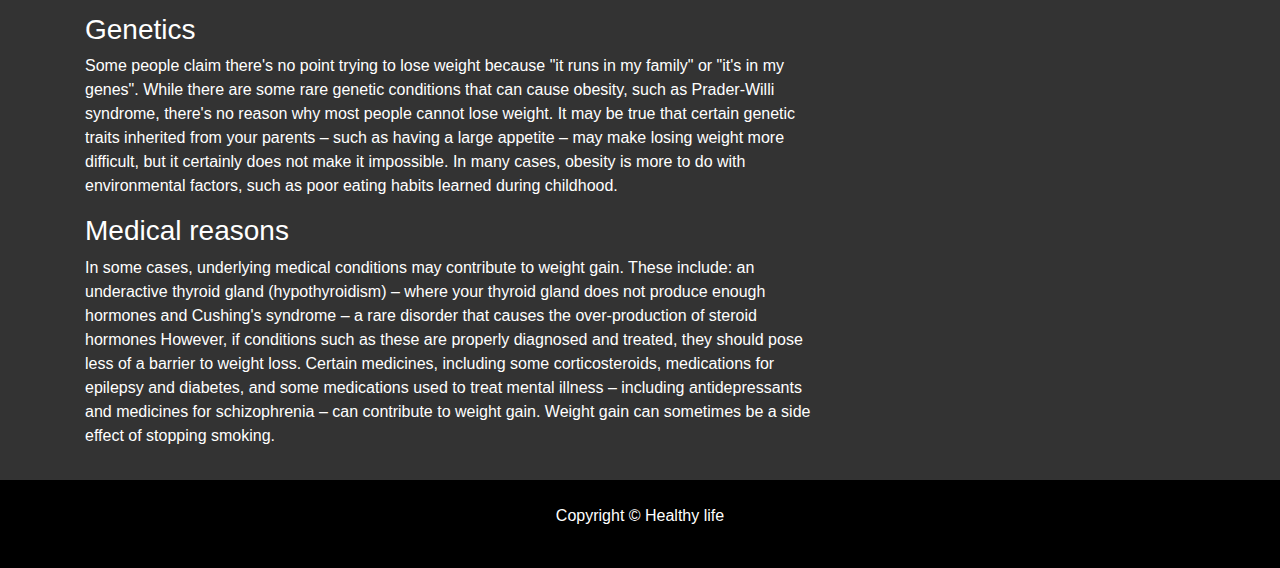
<file: healthy/articles3.html>
<!doctype html>
<html lang="en">
  <head>
    <!-- Required meta tags -->
    <meta charset="utf-8">
    <meta name="viewport" content="width=device-width, initial-scale=1, shrink-to-fit=no">

    <!-- Bootstrap CSS -->
    <link rel="stylesheet" href="https://stackpath.bootstrapcdn.com/bootstrap/4.3.1/css/bootstrap.min.css" integrity="sha384-ggOyR0iXCbMQv3Xipma34MD+dH/1fQ784/j6cY/iJTQUOhcWr7x9JvoRxT2MZw1T" crossorigin="anonymous">
	<link href="https://gitcdn.github.io/bootstrap-toggle/2.2.2/css/bootstrap-toggle.min.css" rel="stylesheet">
	<link rel="stylesheet" type="text/css" href="css/style.css">
	
	<script src="https://ajax.googleapis.com/ajax/libs/jquery/3.3.1/jquery.min.js"></script>
	
    <title>Healthy life</title>
  </head>
  <body>
    <nav class="navbar navbar-expand-sm navbar-dark bg-dark">
      <div class="container">
        <a href="index.html" class="navbar-brand">Healthy life </a>
        <button class="navbar-toggler" data-toggle="collapse" data-target="#navbarCollapse">
          <span class="navbar-toggler-icon"></span>
        </button>
        <div class="collapse navbar-collapse" id="navbarCollapse">
          <ul class="navbar-nav ml-auto">
            <li class="nav-item ">
              <a href="index.html" class="nav-link">Home</a>
            </li>
            <li class="nav-item active">
              <a href="articles.php" class="nav-link"> Articles </a>
            </li>
            <li class="nav-item ">
              <a href="signin.php" class="nav-link">live chat </a>
            </li>
            <li class="nav-item">
              <a href="about.html" class="nav-link">About Us</a>
            </li>
          </ul>
        </div>
      </div>
    </nav>
	<section class="py-3">
	<!-- Page Content -->
  <div class="container">

    <div class="row">

      <!-- Post Content Column -->
      <div class="col-8">

        <!-- Title -->
        <h1 class="mt-4">why obesity happens?</h1>

       

       

        <!-- Date/Time -->
        <p>Posted on March 1, 2020 at 1:00 PM</p>

        <hr>

        <!-- Preview Image -->
        <img class="img-fluid rounded" src="images/obesity.jpg" alt="">

        <hr>

        <!-- Post Content -->
        <p class="lead">Obesity is generally caused by eating too much and moving too little.
          If you consume high amounts of energy, particularly fat and sugars, but do not burn off the energy through exercise and physical activity, much of the surplus energy will be stored by the body as fat.
       </p>
        <h2>Calories</h2>
        <p>The energy value of food is measured in units called calories. 
          The average physically active man needs about 2,500 calories a day to maintain a healthy weight,
           and the average physically active woman needs about 2,000 calories a day.</p>

        <p>This amount of calories may sound high, but it can be easy to reach if you eat certain types of food. For example, eating a large takeaway hamburger, fries and a milkshake can total 1,500 calories – and that's just 1 meal. 
          For more information, read our guide to understanding calories.</p>

          <p>Another problem is that many people are not physically active, so lots of the calories they consume end up being stored in their body as fat.Another problem is that many people are not physically active, 
            so lots of the calories they consume end up being stored in their body as fat.</p>
            <h3>1-Poor diet</h3>
            <p>Obesity does not happen overnight. It develops gradually over time, as a result of poor diet and lifestyle choices, such as:</p>
            <p> eating large amounts of processed or fast food – that's high in fat and sugar
              ,eating out a lot – you may be tempted to also have a starter or dessert in a restaurant, and the food can be higher in fat and sugar
              ,	eating larger portions than you need – you may be encouraged to eat too much if your friends or relatives are also eating large portions
              ,	drinking too many sugary drinks – including soft drinks and fruit juice
              and comfort eating – if you have low self-esteem or feel depressed, you may eat to make yourself feel better
              Unhealthy eating habits tend to run in families. You may learn bad eating habits from your parents when you're young and continue them into adulthood.
              </p>
              <h3>Lack of physical activity</h3>
              <p>Lack of physical activity is another important factor related to obesity. Many people have jobs that involve sitting at a desk for most of the day. They also rely on their cars, rather than walking or cycling.
                For relaxation, many people tend to watch TV, browse the internet or play computer games, and rarely take regular exercise.
                If you're not active enough, you do not use the energy provided by the food you eat, and the extra energy you consume is stored by the body as fat.
                The Department of Health and Social Care recommends that adults do at least 150 minutes of moderate-intensity aerobic activity, such as cycling or fast walking, every week. This does not need to be done all in a single session but can be broken down into smaller periods. For example, you could exercise for 30 minutes a day for 5 days a week.
                If you're obese and trying to lose weight, you may need to do more exercise than this. It may help to start off slowly and gradually increase the amount of exercise you do each week.
                </p>
                <h3>Genetics</h3>
                <p>
                                  Some people claim there's no point trying to lose weight because "it runs in my family" or "it's in my genes".
                While there are some rare genetic conditions that can cause obesity, such as Prader-Willi syndrome, there's no reason why most people cannot lose weight.
                It may be true that certain genetic traits inherited from your parents – such as having a large appetite – may make losing weight more difficult, but it certainly does not make it impossible.
                In many cases, obesity is more to do with environmental factors, such as poor eating habits learned during childhood.

                </p>
                <h3>Medical reasons</h3>
                <p>
                                    In some cases, underlying medical conditions may contribute to weight gain. These include:
                  	an underactive thyroid gland (hypothyroidism) – where your thyroid gland does not produce enough hormones and 
                  	Cushing's syndrome – a rare disorder that causes the over-production of steroid hormones
                  However, if conditions such as these are properly diagnosed and treated, they should pose less of a barrier to weight loss.
                  Certain medicines, including some corticosteroids, medications for epilepsy and diabetes, and some medications used to treat mental illness – including antidepressants and medicines for schizophrenia – can contribute to weight gain.
                  Weight gain can sometimes be a side effect of stopping smoking.

                </p>

        


      </div>

      <!-- Sidebar Widgets Column -->
      <div class="col">

      
        <!-- Categories Widget -->
        <div class="card my-4 ">
          <h5 class="card-header bg-dark text-white ">Categories</h5>
          <div class="card-body ">
            <div class="row">
              <div class="col ">
                <ul class="list-unstyled  mb-0" >
                  <li>
                    <a href="articles1.html">food groups</a>
                  </li>
                  <li>
                    <a href="articles2.html">Intermittent Fasting</a>
                  </li>
                  <li>
                    <a href="articles3.html">obesity happens</a>
                  </li>
                </ul>
              </div>
              <div class="col">
                <ul class="list-unstyled mb-0">
                  <li>
                    <a href="articles4.html">Impact of Obesity</a>
                  </li>
                  <li>
                    <a href="articles5.html">What is obesity</a>
                  </li>
                  <li>
                    <a href="articles6.html">The Vegan Diet</a>
                  </li>
                </ul>
              </div>
            </div>
          </div>
        </div>

        <!-- Side Widget -->
     

      </div>
  
     

    </div>
    <!-- /.row -->

  </div>
  <!-- /.container -->

</section>	
	
			<!-- FOOTER -->
      <footer id="main-footer" class="text-center p-4">
        <div class="container">
          <div class="row">
            <div class="col">
              <p>Copyright &copy;
                <span id="year"></span> Healthy life</p>
            </div>
          </div>
        </div>
      </footer>	
	  
			 
		
	  <!-- /.container -->
	
	 <!-- Optional JavaScript -->
    <!-- jQuery first, then Popper.js, then Bootstrap JS -->
   <!-- Optional JavaScript -->
    <!-- jQuery first, then Popper.js, then Bootstrap JS -->
    <script src="https://canvasjs.com/assets/script/canvasjs.min.js"></script>
    <script src="https://code.jquery.com/jquery-3.3.1.slim.min.js" integrity="sha384-q8i/X+965DzO0rT7abK41JStQIAqVgRVzpbzo5smXKp4YfRvH+8abtTE1Pi6jizo" crossorigin="anonymous"></script>
    <script src="https://cdnjs.cloudflare.com/ajax/libs/popper.js/1.14.7/umd/popper.min.js" integrity="sha384-UO2eT0CpHqdSJQ6hJty5KVphtPhzWj9WO1clHTMGa3JDZwrnQq4sF86dIHNDz0W1" crossorigin="anonymous"></script>
    <script src="https://stackpath.bootstrapcdn.com/bootstrap/4.3.1/js/bootstrap.min.js" integrity="sha384-JjSmVgyd0p3pXB1rRibZUAYoIIy6OrQ6VrjIEaFf/nJGzIxFDsf4x0xIM+B07jRM" crossorigin="anonymous"></script>
	<script src="https://gitcdn.github.io/bootstrap-toggle/2.2.2/js/bootstrap-toggle.min.js"></script>

	<script>
	

	

	
	</script>

   
  </body>
</html>
</file>
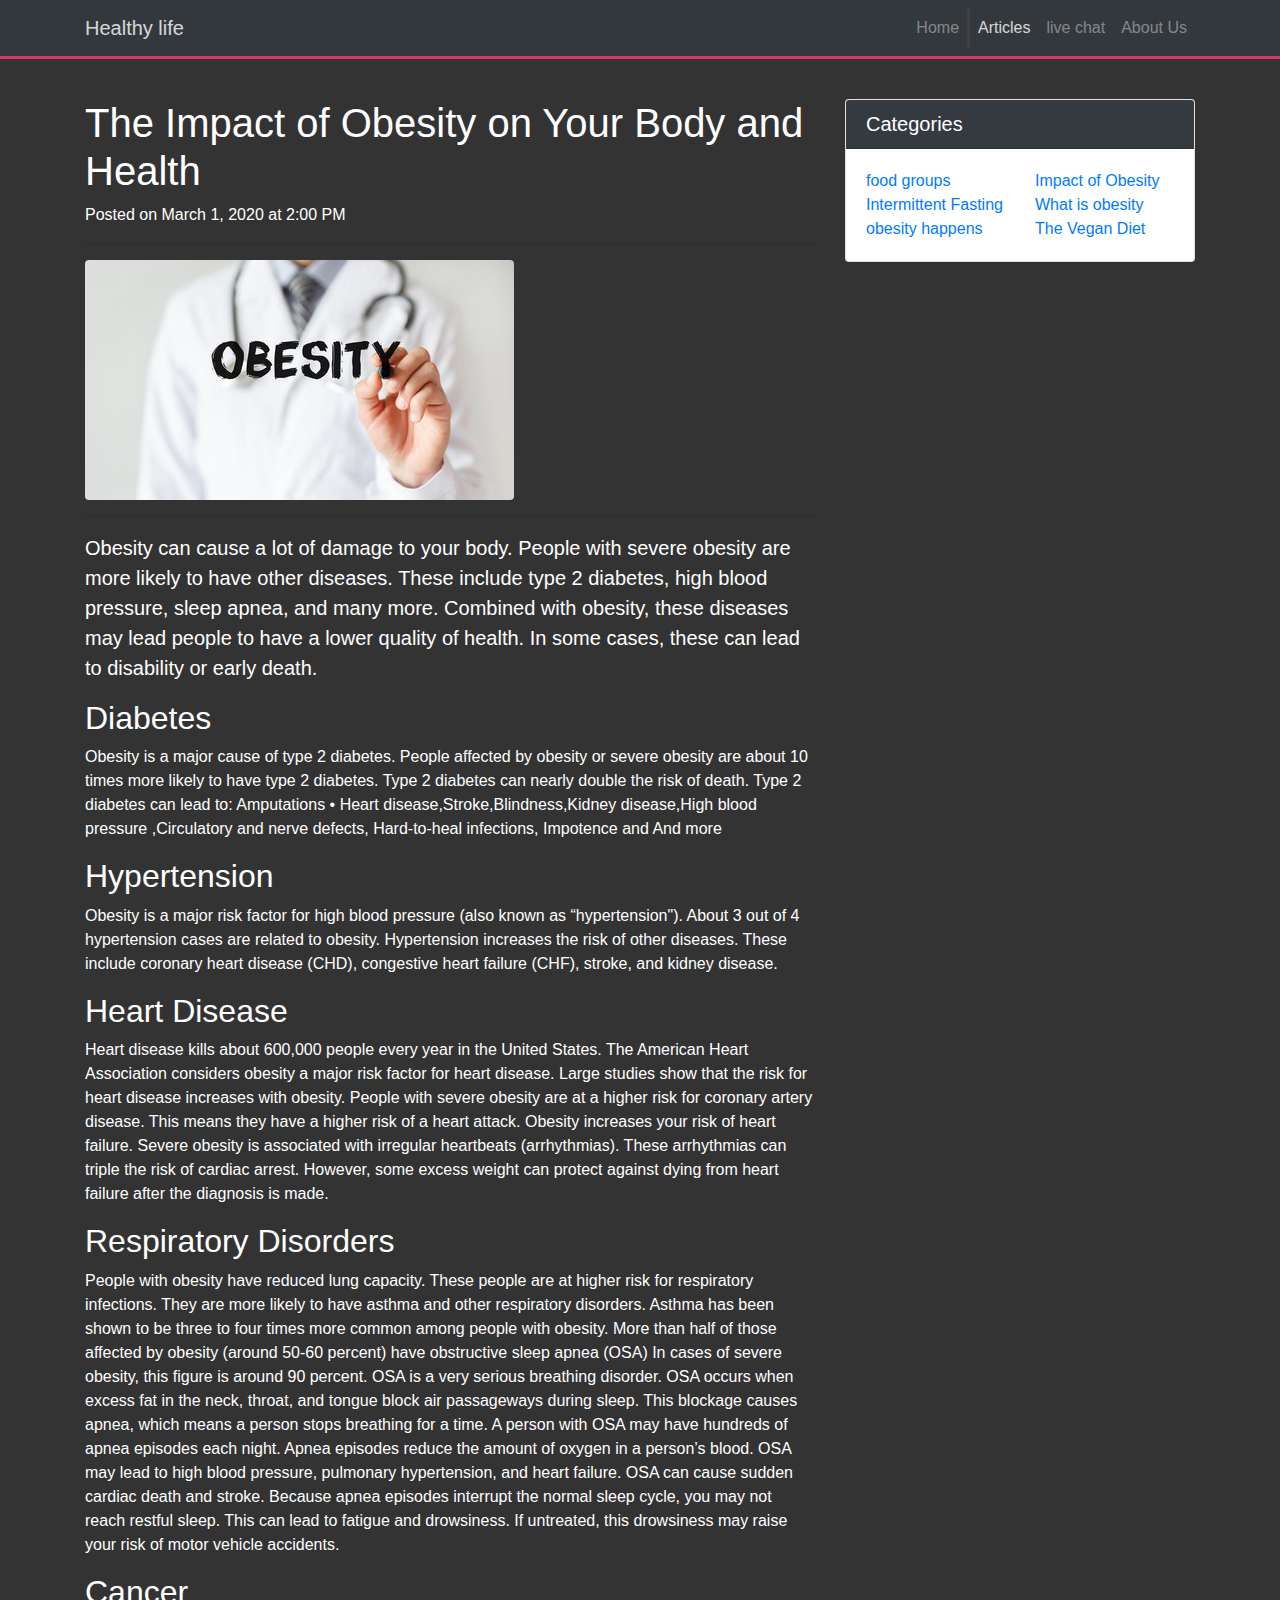
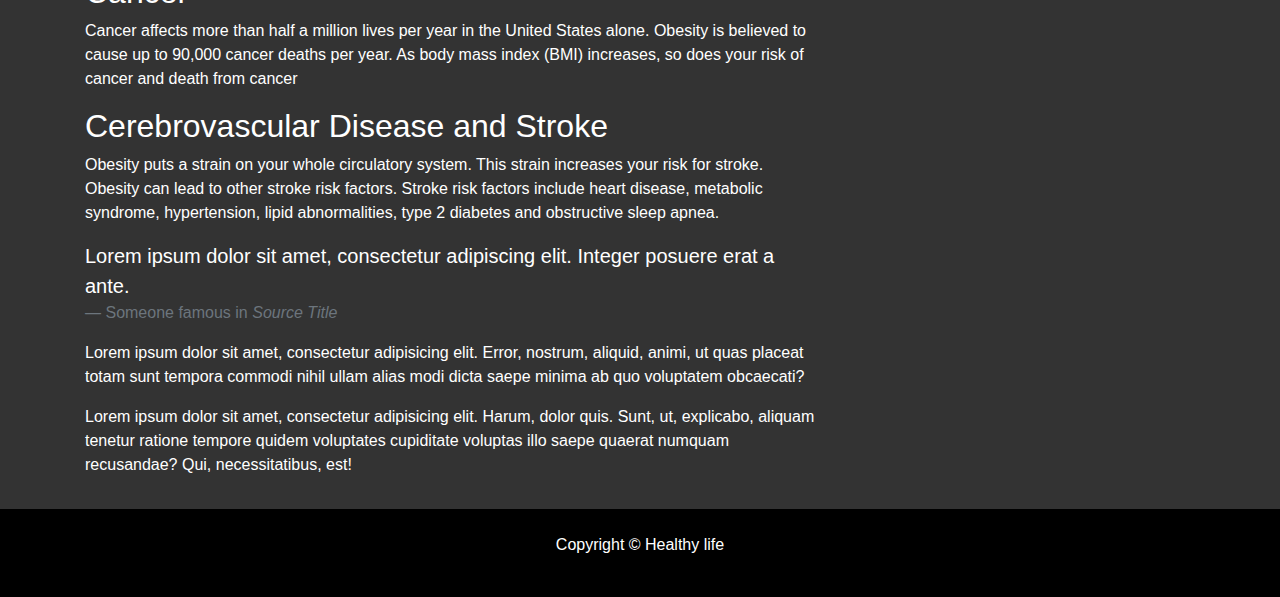
<file: healthy/articles4.html>
<!doctype html>
<html lang="en">
  <head>
    <!-- Required meta tags -->
    <meta charset="utf-8">
    <meta name="viewport" content="width=device-width, initial-scale=1, shrink-to-fit=no">

    <!-- Bootstrap CSS -->
    <link rel="stylesheet" href="https://stackpath.bootstrapcdn.com/bootstrap/4.3.1/css/bootstrap.min.css" integrity="sha384-ggOyR0iXCbMQv3Xipma34MD+dH/1fQ784/j6cY/iJTQUOhcWr7x9JvoRxT2MZw1T" crossorigin="anonymous">
	<link href="https://gitcdn.github.io/bootstrap-toggle/2.2.2/css/bootstrap-toggle.min.css" rel="stylesheet">
	<link rel="stylesheet" type="text/css" href="css/style.css">
	
	<script src="https://ajax.googleapis.com/ajax/libs/jquery/3.3.1/jquery.min.js"></script>
	
    <title>Healthy life</title>
  </head>
  <body>
    <nav class="navbar navbar-expand-sm navbar-dark bg-dark">
      <div class="container">
        <a href="index.html" class="navbar-brand">Healthy life </a>
        <button class="navbar-toggler" data-toggle="collapse" data-target="#navbarCollapse">
          <span class="navbar-toggler-icon"></span>
        </button>
        <div class="collapse navbar-collapse" id="navbarCollapse">
          <ul class="navbar-nav ml-auto">
            <li class="nav-item ">
              <a href="index.html" class="nav-link">Home</a>
            </li>
            <li class="nav-item active">
              <a href="articles.php" class="nav-link"> Articles </a>
            </li>
            <li class="nav-item ">
              <a href="signin.php" class="nav-link">live chat </a>
            </li>
            <li class="nav-item">
              <a href="about.html" class="nav-link">About Us</a>
            </li>
          </ul>
        </div>
      </div>
    </nav>
	<section class="py-3">
	<!-- Page Content -->
  <div class="container">

    <div class="row">

      <!-- Post Content Column -->
      <div class="col-8">

        <!-- Title -->
        <h1 class="mt-4">The Impact of Obesity on Your Body and Health</h1>

       

       

        <!-- Date/Time -->
        <p>Posted on March 1, 2020 at 2:00 PM</p>

        <hr>

        <!-- Preview Image -->
        <img class="img-fluid rounded" src="images/obesity2.jpg" alt="">

        <hr>

        <!-- Post Content -->
        <p class="lead">Obesity can cause a lot of damage to your body.
           People with severe obesity are more likely to have other diseases. 
           These include type 2 diabetes, high blood pressure, sleep apnea, and many more. Combined with obesity, these diseases may lead people to have a lower quality of health.
           In some cases, these can lead to disability or early death.</p>

        <h2>Diabetes</h2>
        <p>
          Obesity is a major cause of type 2 diabetes. People affected by obesity or severe obesity are about 10 times more likely to have type 2 diabetes. 
          Type 2 diabetes can nearly double the risk of death.
           Type 2 diabetes can lead to: 	Amputations •	Heart disease,Stroke,Blindness,Kidney disease,High blood pressure ,Circulatory and nerve defects,	Hard-to-heal infections,	Impotence and And more
           
        </p>
        <h2>Hypertension</h2>
        <p>
          Obesity is a major risk factor for high blood pressure (also known as “hypertension"). About 3 out of 4 hypertension cases are related to obesity. Hypertension increases the risk of other diseases.
           These include coronary heart disease (CHD), congestive heart failure (CHF), stroke, and kidney disease.
        </p>
        <h2>Heart Disease</h2>
        <p>
                    Heart disease kills about 600,000 people every year in the United States. The American Heart Association considers obesity a major risk factor for heart disease. Large studies show that the risk for heart disease increases with obesity. People with severe obesity are at a higher risk for coronary artery disease. This means they have a higher risk of a heart attack.
          Obesity increases your risk of heart failure. Severe obesity is associated with irregular heartbeats (arrhythmias). These arrhythmias can triple the risk of cardiac arrest. However, some excess weight can protect against dying from heart failure after the diagnosis is made.

        </p>
        <h2>Respiratory Disorders</h2>
        <p>
                    People with obesity have reduced lung capacity. These people are at higher risk for respiratory infections. They are more likely to have asthma and other respiratory disorders. Asthma has been shown to be three to four times more common among people with obesity.
          More than half of those affected by obesity (around 50-60 percent) have obstructive sleep apnea (OSA) In cases of severe obesity, this figure is around 90 percent. OSA is a very serious breathing disorder. OSA occurs when excess fat in the neck, throat, and tongue block air passageways during sleep. This blockage causes apnea, which means a person stops breathing for a time. A person with OSA may have hundreds of apnea episodes each night. Apnea episodes reduce the amount of oxygen in a person’s blood. 
          OSA may lead to high blood pressure, pulmonary hypertension, and heart failure. OSA can cause sudden cardiac death and stroke. Because apnea episodes interrupt the normal sleep cycle, you may not reach restful sleep. This can lead to fatigue and drowsiness. If untreated, this drowsiness may raise your risk of motor vehicle accidents.

        </p>
        <h2>Cancer</h2>
        <p>Cancer affects more than half a million lives per year in the United States alone.
           Obesity is believed to cause up to 90,000 cancer deaths per year.
           As body mass index (BMI) increases, so does your risk of cancer and death from cancer</p>
          <h2>Cerebrovascular Disease and Stroke</h2>
          <p>Obesity puts a strain on your whole circulatory system. This strain increases your risk for stroke. Obesity can lead to other stroke risk factors. Stroke risk factors include heart disease, metabolic syndrome, hypertension, lipid abnormalities, type 2 diabetes and obstructive sleep apnea.</p> 

        <blockquote class="blockquote">
          <p class="mb-0">Lorem ipsum dolor sit amet, consectetur adipiscing elit. Integer posuere erat a ante.</p>
          <footer class="blockquote-footer">Someone famous in
            <cite title="Source Title">Source Title</cite>
          </footer>
        </blockquote>

        <p>Lorem ipsum dolor sit amet, consectetur adipisicing elit. Error, nostrum, aliquid, animi, ut quas placeat totam sunt tempora commodi nihil ullam alias modi dicta saepe minima ab quo voluptatem obcaecati?</p>

        <p>Lorem ipsum dolor sit amet, consectetur adipisicing elit. Harum, dolor quis. Sunt, ut, explicabo, aliquam tenetur ratione tempore quidem voluptates cupiditate voluptas illo saepe quaerat numquam recusandae? Qui, necessitatibus, est!</p>



      </div>

      <div class="col">

      
        <!-- Categories Widget -->
        <div class="card my-4 ">
          <h5 class="card-header bg-dark text-white ">Categories</h5>
          <div class="card-body ">
            <div class="row">
              <div class="col ">
                <ul class="list-unstyled  mb-0" >
                  <li>
                    <a href="articles1.html">food groups</a>
                  </li>
                  <li>
                    <a href="articles2.html">Intermittent Fasting</a>
                  </li>
                  <li>
                    <a href="articles3.html">obesity happens</a>
                  </li>
                </ul>
              </div>
              <div class="col">
                <ul class="list-unstyled mb-0">
                  <li>
                    <a href="articles4.html">Impact of Obesity</a>
                  </li>
                  <li>
                    <a href="articles5.html">What is obesity</a>
                  </li>
                  <li>
                    <a href="articles6.html">The Vegan Diet</a>
                  </li>
                </ul>
              </div>
            </div>
          </div>
        </div>

        <!-- Side Widget -->
     

      </div>
  

    </div>
    <!-- /.row -->

  </div>
  <!-- /.container -->

</section>	
	
			<!-- FOOTER -->
      <footer id="main-footer" class="text-center p-4">
        <div class="container">
          <div class="row">
            <div class="col">
              <p>Copyright &copy;
                <span id="year"></span> Healthy life</p>
            </div>
          </div>
        </div>
      </footer>	
	  
			 
		
	  <!-- /.container -->
	
	 <!-- Optional JavaScript -->
    <!-- jQuery first, then Popper.js, then Bootstrap JS -->
   <!-- Optional JavaScript -->
    <!-- jQuery first, then Popper.js, then Bootstrap JS -->
    <script src="https://canvasjs.com/assets/script/canvasjs.min.js"></script>
    <script src="https://code.jquery.com/jquery-3.3.1.slim.min.js" integrity="sha384-q8i/X+965DzO0rT7abK41JStQIAqVgRVzpbzo5smXKp4YfRvH+8abtTE1Pi6jizo" crossorigin="anonymous"></script>
    <script src="https://cdnjs.cloudflare.com/ajax/libs/popper.js/1.14.7/umd/popper.min.js" integrity="sha384-UO2eT0CpHqdSJQ6hJty5KVphtPhzWj9WO1clHTMGa3JDZwrnQq4sF86dIHNDz0W1" crossorigin="anonymous"></script>
    <script src="https://stackpath.bootstrapcdn.com/bootstrap/4.3.1/js/bootstrap.min.js" integrity="sha384-JjSmVgyd0p3pXB1rRibZUAYoIIy6OrQ6VrjIEaFf/nJGzIxFDsf4x0xIM+B07jRM" crossorigin="anonymous"></script>
	<script src="https://gitcdn.github.io/bootstrap-toggle/2.2.2/js/bootstrap-toggle.min.js"></script>

	<script>
	

	

	
	</script>

   
  </body>
</html>
</file>
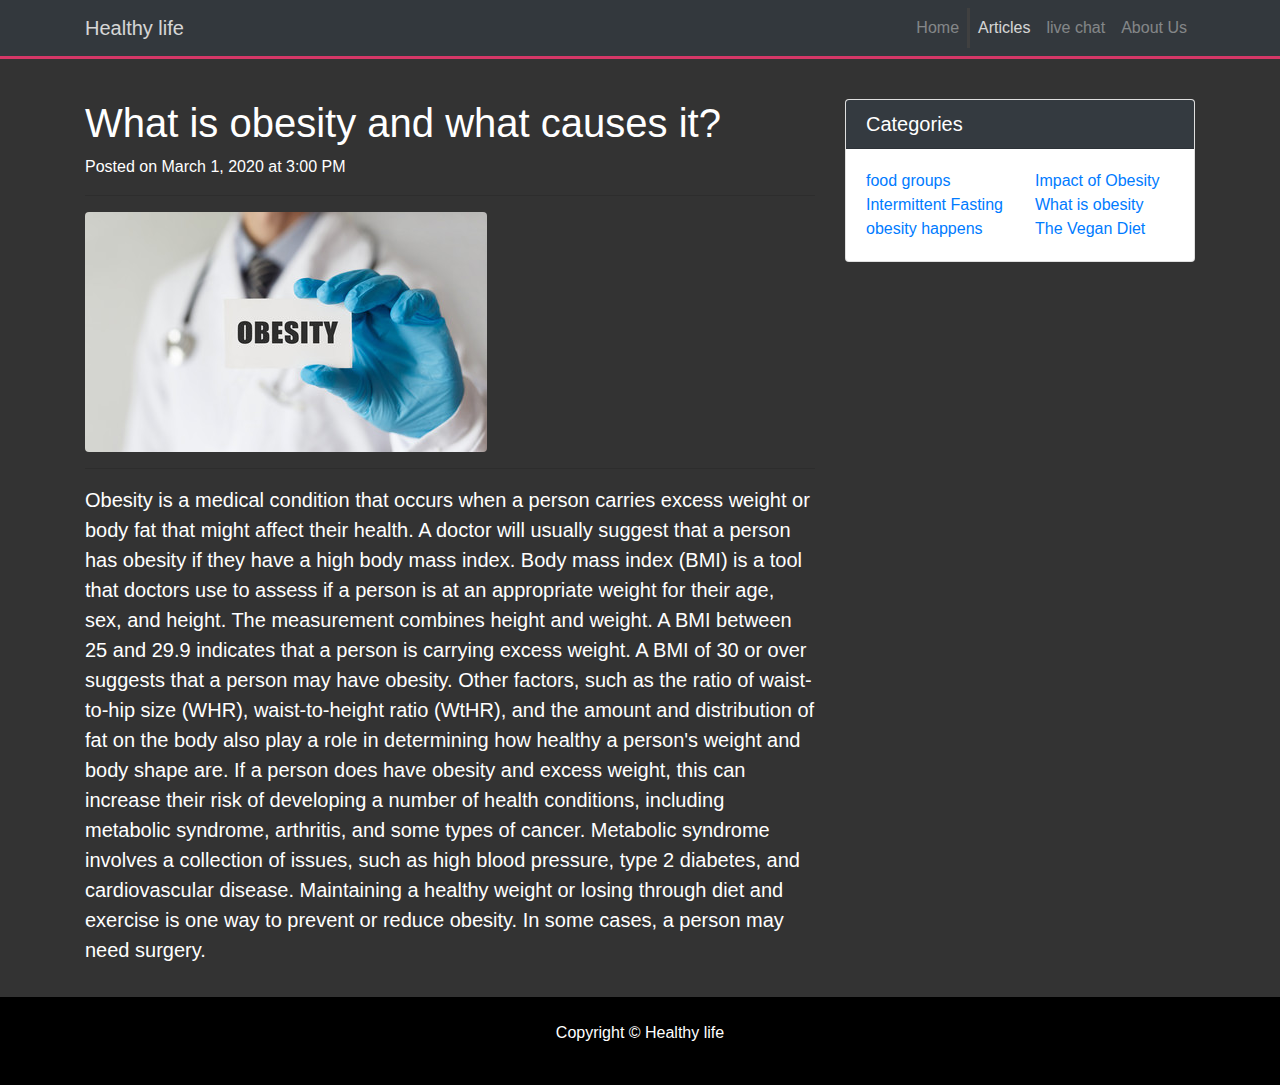
<file: healthy/articles5.html>
<!doctype html>
<html lang="en">
  <head>
    <!-- Required meta tags -->
    <meta charset="utf-8">
    <meta name="viewport" content="width=device-width, initial-scale=1, shrink-to-fit=no">

    <!-- Bootstrap CSS -->
    <link rel="stylesheet" href="https://stackpath.bootstrapcdn.com/bootstrap/4.3.1/css/bootstrap.min.css" integrity="sha384-ggOyR0iXCbMQv3Xipma34MD+dH/1fQ784/j6cY/iJTQUOhcWr7x9JvoRxT2MZw1T" crossorigin="anonymous">
	<link href="https://gitcdn.github.io/bootstrap-toggle/2.2.2/css/bootstrap-toggle.min.css" rel="stylesheet">
	<link rel="stylesheet" type="text/css" href="css/style.css">
	
	<script src="https://ajax.googleapis.com/ajax/libs/jquery/3.3.1/jquery.min.js"></script>
	
    <title>Healthy life</title>
  </head>
  <body>
    <nav class="navbar navbar-expand-sm navbar-dark bg-dark">
      <div class="container">
        <a href="index.html" class="navbar-brand">Healthy life </a>
        <button class="navbar-toggler" data-toggle="collapse" data-target="#navbarCollapse">
          <span class="navbar-toggler-icon"></span>
        </button>
        <div class="collapse navbar-collapse" id="navbarCollapse">
          <ul class="navbar-nav ml-auto">
            <li class="nav-item ">
              <a href="index.html" class="nav-link">Home</a>
            </li>
            <li class="nav-item active">
              <a href="articles.php" class="nav-link"> Articles </a>
            </li>
            <li class="nav-item ">
              <a href="signin.php" class="nav-link">live chat </a>
            </li>
            <li class="nav-item">
              <a href="about.html" class="nav-link">About Us</a>
            </li>
          </ul>
        </div>
      </div>
    </nav>
	<section class="py-3">
	<!-- Page Content -->
  <div class="container">

    <div class="row">

      <!-- Post Content Column -->
      <div class="col-8">

        <!-- Title -->
        <h1 class="mt-4">What is obesity and what causes it?</h1>

       

       

        <!-- Date/Time -->
        <p>Posted on March 1, 2020 at 3:00 PM</p>

        <hr>

        <!-- Preview Image -->
        <img class="img-fluid rounded" src="images/obesity3.jpg" alt="">

        <hr>

        <!-- Post Content -->
        <p class="lead">Obesity is a medical condition that occurs when a person carries excess weight or body fat that might affect their health. A doctor will usually suggest that a person has obesity if they have a high body mass index.

          Body mass index (BMI) is a tool that doctors use to assess if a person is at an appropriate weight for their age, sex, and height. The measurement combines height and weight.
          
          A BMI between 25 and 29.9 indicates that a person is carrying excess weight. A BMI of 30 or over suggests that a person may have obesity.
          
          Other factors, such as the ratio of waist-to-hip size (WHR), waist-to-height ratio (WtHR), and the amount and distribution of fat on the body also play a role in determining how healthy a person's weight and body shape are.
          
          If a person does have obesity and excess weight, this can increase their risk of developing a number of health conditions, including metabolic syndrome, arthritis, and some types of cancer.
          
          Metabolic syndrome involves a collection of issues, such as high blood pressure, type 2 diabetes, and cardiovascular disease.
          
          Maintaining a healthy weight or losing through diet and exercise is one way to prevent or reduce obesity. In some cases, a person may need surgery.
           </p>
      

    

      </div>

      <!-- Sidebar Widgets Column -->
      <div class="col">

      
        <!-- Categories Widget -->
        <div class="card my-4 ">
          <h5 class="card-header bg-dark text-white ">Categories</h5>
          <div class="card-body ">
            <div class="row">
              <div class="col ">
                <ul class="list-unstyled  mb-0" >
                  <li>
                    <a href="articles1.html">food groups</a>
                  </li>
                  <li>
                    <a href="articles2.html">Intermittent Fasting</a>
                  </li>
                  <li>
                    <a href="articles3.html">obesity happens</a>
                  </li>
                </ul>
              </div>
              <div class="col">
                <ul class="list-unstyled mb-0">
                  <li>
                    <a href="articles4.html">Impact of Obesity</a>
                  </li>
                  <li>
                    <a href="articles5.html">What is obesity</a>
                  </li>
                  <li>
                    <a href="articles6.html">The Vegan Diet</a>
                  </li>
                </ul>
              </div>
            </div>
          </div>
        </div>

        <!-- Side Widget -->
     

      </div>
  

    </div>
    <!-- /.row -->

  </div>
  <!-- /.container -->

</section>	
	
			<!-- FOOTER -->
      <footer id="main-footer" class="text-center p-4">
        <div class="container">
          <div class="row">
            <div class="col">
              <p>Copyright &copy;
                <span id="year"></span> Healthy life</p>
            </div>
          </div>
        </div>
      </footer>	
	  
			 
		
	  <!-- /.container -->
	
	 <!-- Optional JavaScript -->
    <!-- jQuery first, then Popper.js, then Bootstrap JS -->
   <!-- Optional JavaScript -->
    <!-- jQuery first, then Popper.js, then Bootstrap JS -->
    <script src="https://canvasjs.com/assets/script/canvasjs.min.js"></script>
    <script src="https://code.jquery.com/jquery-3.3.1.slim.min.js" integrity="sha384-q8i/X+965DzO0rT7abK41JStQIAqVgRVzpbzo5smXKp4YfRvH+8abtTE1Pi6jizo" crossorigin="anonymous"></script>
    <script src="https://cdnjs.cloudflare.com/ajax/libs/popper.js/1.14.7/umd/popper.min.js" integrity="sha384-UO2eT0CpHqdSJQ6hJty5KVphtPhzWj9WO1clHTMGa3JDZwrnQq4sF86dIHNDz0W1" crossorigin="anonymous"></script>
    <script src="https://stackpath.bootstrapcdn.com/bootstrap/4.3.1/js/bootstrap.min.js" integrity="sha384-JjSmVgyd0p3pXB1rRibZUAYoIIy6OrQ6VrjIEaFf/nJGzIxFDsf4x0xIM+B07jRM" crossorigin="anonymous"></script>
	<script src="https://gitcdn.github.io/bootstrap-toggle/2.2.2/js/bootstrap-toggle.min.js"></script>

	<script>
	

	

	
	</script>

   
  </body>
</html>
</file>
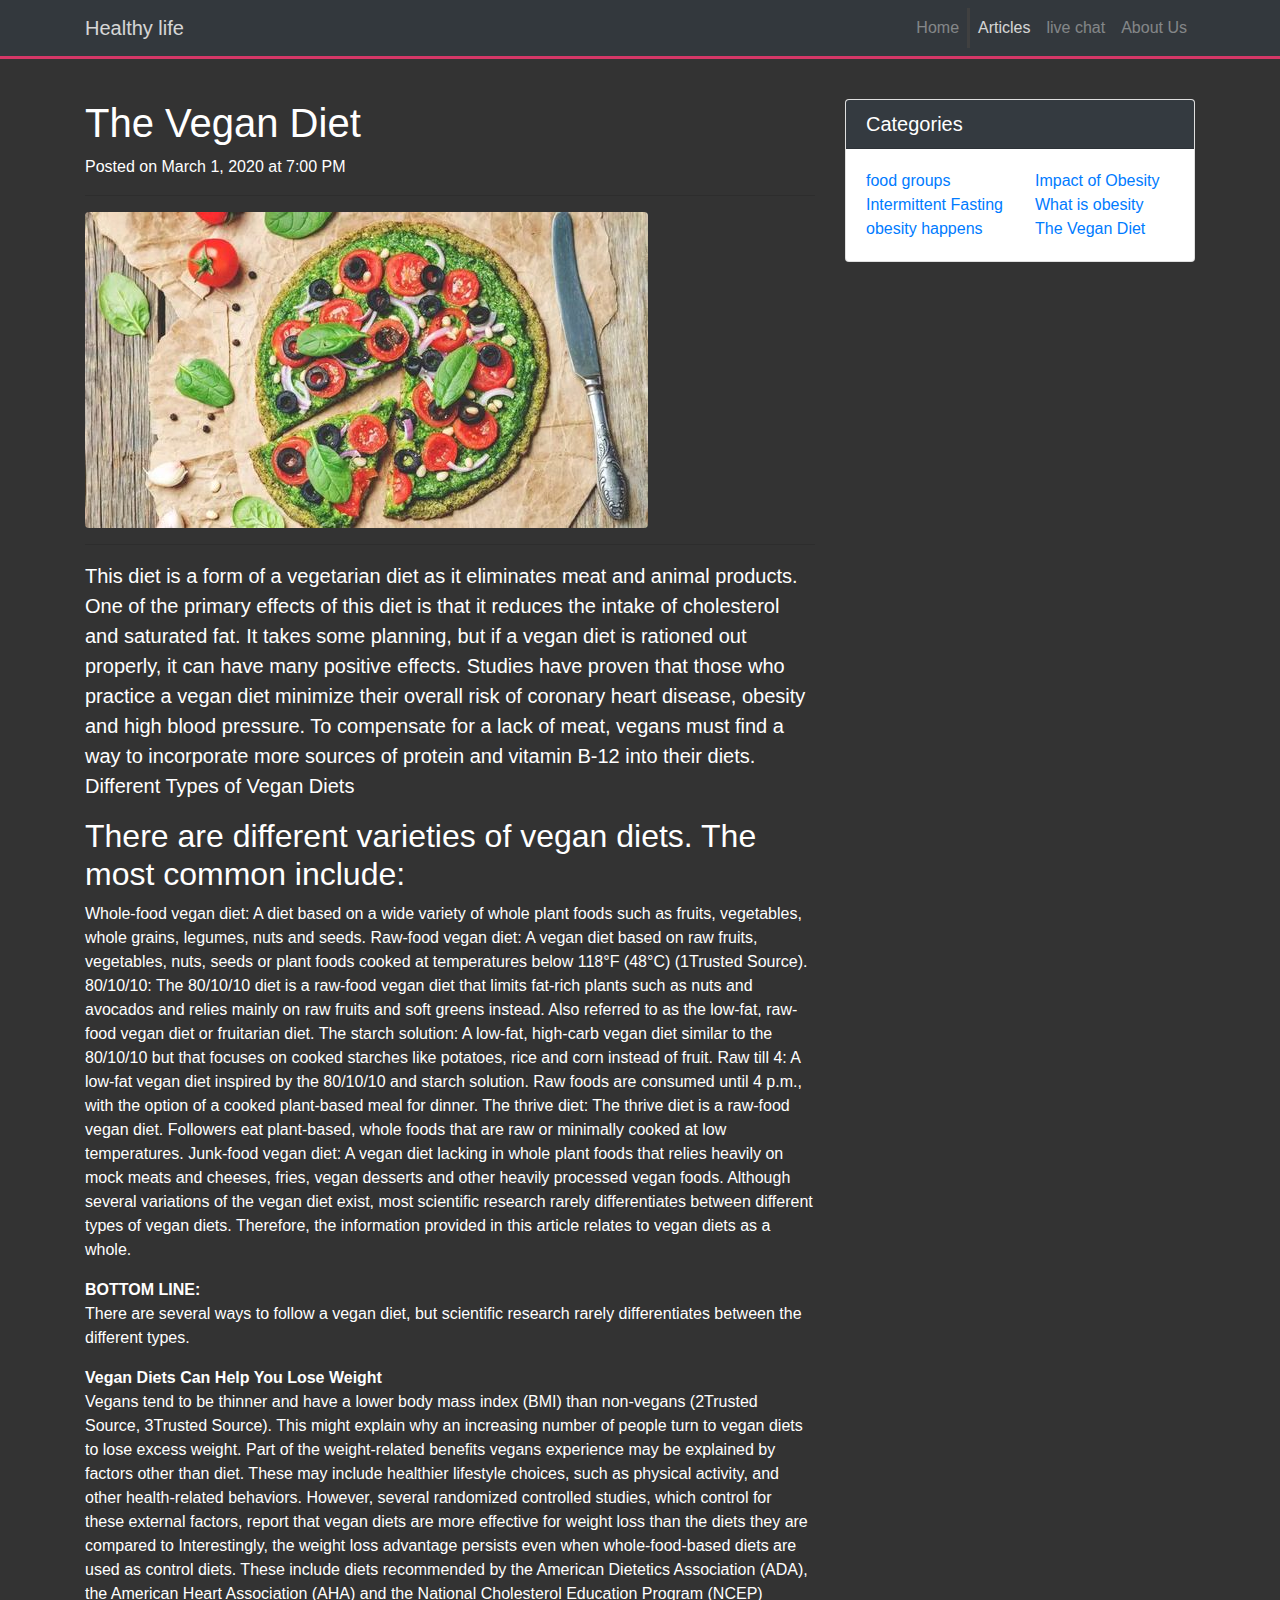
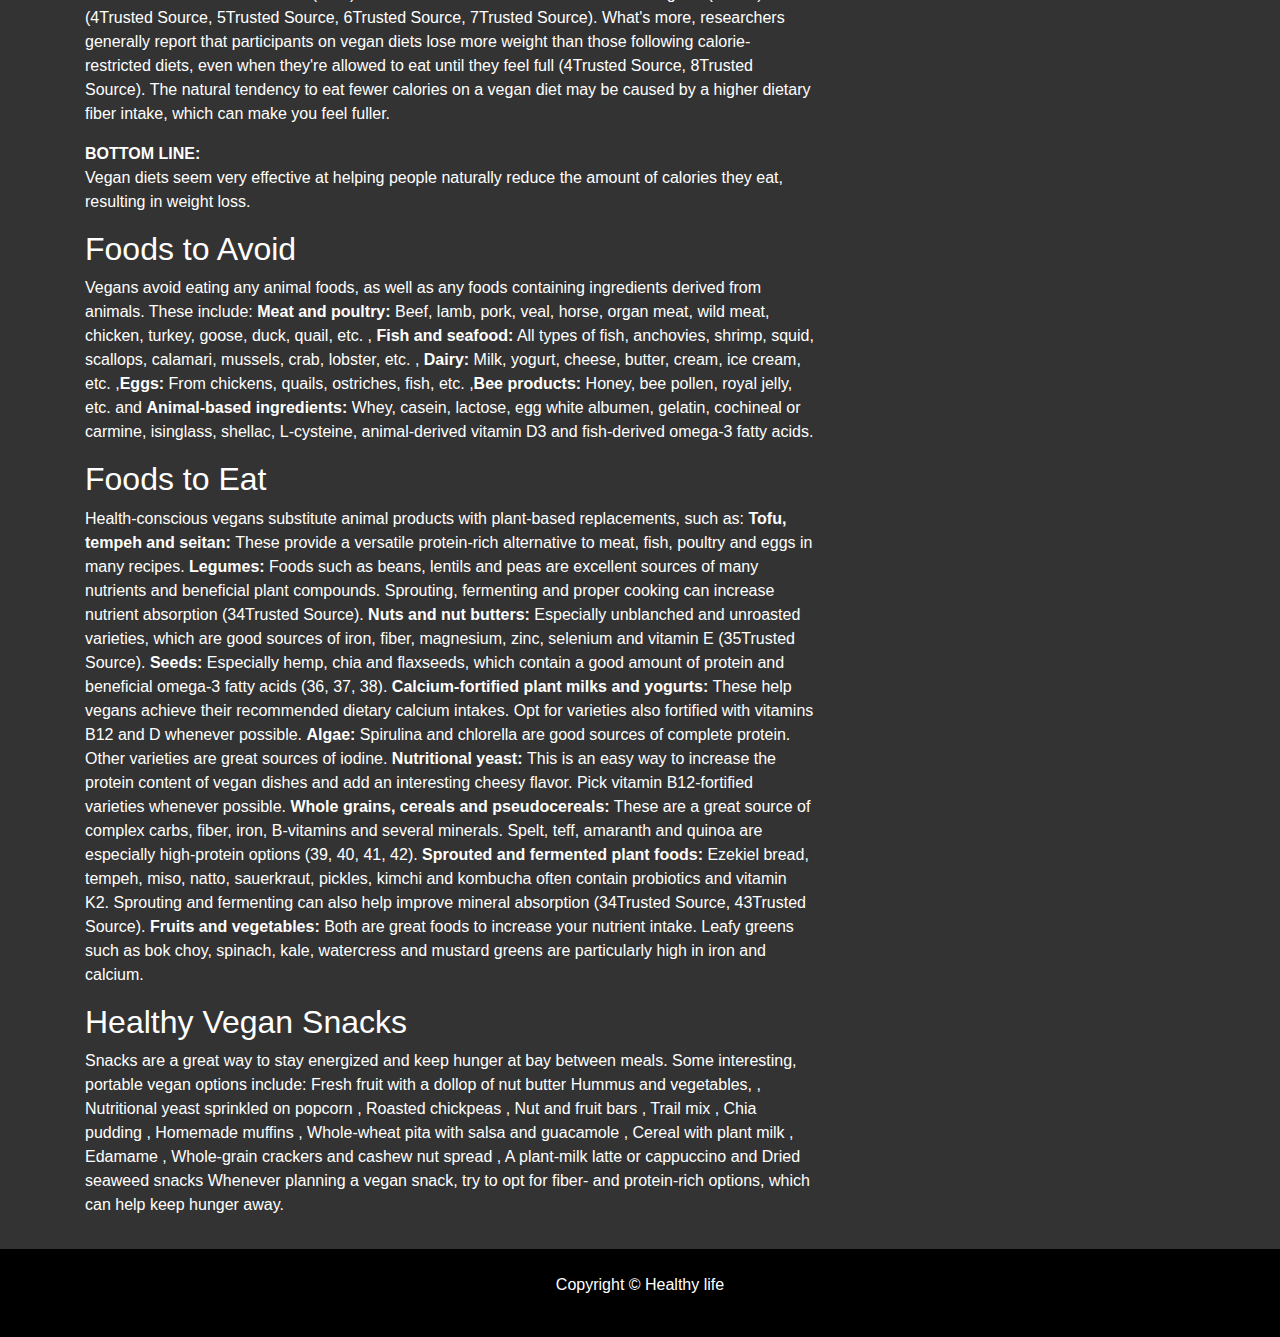
<file: healthy/articles6.html>
<!doctype html>
<html lang="en">
  <head>
    <!-- Required meta tags -->
    <meta charset="utf-8">
    <meta name="viewport" content="width=device-width, initial-scale=1, shrink-to-fit=no">

    <!-- Bootstrap CSS -->
    <link rel="stylesheet" href="https://stackpath.bootstrapcdn.com/bootstrap/4.3.1/css/bootstrap.min.css" integrity="sha384-ggOyR0iXCbMQv3Xipma34MD+dH/1fQ784/j6cY/iJTQUOhcWr7x9JvoRxT2MZw1T" crossorigin="anonymous">
	<link href="https://gitcdn.github.io/bootstrap-toggle/2.2.2/css/bootstrap-toggle.min.css" rel="stylesheet">
	<link rel="stylesheet" type="text/css" href="css/style.css">
	
	<script src="https://ajax.googleapis.com/ajax/libs/jquery/3.3.1/jquery.min.js"></script>
	
    <title>Healthy life</title>
  </head>
  <body>
    <nav class="navbar navbar-expand-sm navbar-dark bg-dark">
      <div class="container">
        <a href="index.html" class="navbar-brand">Healthy life </a>
        <button class="navbar-toggler" data-toggle="collapse" data-target="#navbarCollapse">
          <span class="navbar-toggler-icon"></span>
        </button>
        <div class="collapse navbar-collapse" id="navbarCollapse">
          <ul class="navbar-nav ml-auto">
            <li class="nav-item ">
              <a href="index.html" class="nav-link">Home</a>
            </li>
            <li class="nav-item active">
              <a href="articles.php" class="nav-link"> Articles </a>
            </li>
            <li class="nav-item ">
              <a href="signin.php" class="nav-link">live chat </a>
            </li>
            <li class="nav-item">
              <a href="about.html" class="nav-link">About Us</a>
            </li>
          </ul>
        </div>
      </div>
    </nav>
    
	<section class="py-3">
	<!-- Page Content -->
  <div class="container">

    <div class="row">

      <!-- Post Content Column -->
      <div class="col-8">

        <!-- Title -->
        <h1 class="mt-4">The Vegan Diet</h1>

       

       

        <!-- Date/Time -->
        <p>Posted on March 1, 2020 at 7:00 PM</p>

        <hr>

        <!-- Preview Image -->
        <img class="img-fluid rounded" src="images/vegan.jpg" alt="">

        <hr>

        <!-- Post Content -->
        <p class="lead">This diet is a form of a vegetarian diet as it eliminates meat and animal products. 
          One of the primary effects of this diet is that it reduces the intake of cholesterol and saturated fat. 
          It takes some planning, but if a vegan diet is rationed out properly, it can have many positive effects. Studies have proven that those who practice a vegan diet minimize their overall risk of coronary heart disease, obesity and high blood pressure. To compensate for a lack of meat, vegans must find a way to incorporate more sources of protein and vitamin B-12 into their diets.
          Different Types of Vegan Diets
          </p>
          <h2>There are different varieties of vegan diets. The most common include:</h2>
        <p>
                    Whole-food vegan diet: A diet based on a wide variety of whole plant foods such as fruits, vegetables, whole grains, legumes, nuts and seeds.
          Raw-food vegan diet: A vegan diet based on raw fruits, vegetables, nuts, seeds or plant foods cooked at temperatures below 118°F (48°C) (1Trusted Source).
          80/10/10: The 80/10/10 diet is a raw-food vegan diet that limits fat-rich plants such as nuts and avocados and relies mainly on raw fruits and soft greens instead. Also referred to as the low-fat, raw-food vegan diet or fruitarian diet.
          The starch solution: A low-fat, high-carb vegan diet similar to the 80/10/10 but that focuses on cooked starches like potatoes, rice and corn instead of fruit.
          Raw till 4: A low-fat vegan diet inspired by the 80/10/10 and starch solution. Raw foods are consumed until 4 p.m., with the option of a cooked plant-based meal for dinner.
          The thrive diet: The thrive diet is a raw-food vegan diet. Followers eat plant-based, whole foods that are raw or minimally cooked at low temperatures.
          Junk-food vegan diet: A vegan diet lacking in whole plant foods that relies heavily on mock meats and cheeses, fries, vegan desserts and other heavily processed vegan foods.
          Although several variations of the vegan diet exist, most scientific research rarely differentiates between different types of vegan diets.

          Therefore, the information provided in this article relates to vegan diets as a whole.

        </p>
        <strong>BOTTOM LINE:</strong>
        <p>There are several ways to follow a vegan diet, but scientific research rarely differentiates between the different types.</p>
        <strong>Vegan Diets Can Help You Lose Weight</strong>
        <p>Vegans tend to be thinner and have a lower body mass index (BMI) than non-vegans (2Trusted Source, 3Trusted Source).

          This might explain why an increasing number of people turn to vegan diets to lose excess weight.
          
          Part of the weight-related benefits vegans experience may be explained by factors other than diet. These may include healthier lifestyle choices, such as physical activity, and other health-related behaviors.
          However, several randomized controlled studies, which control for these external factors, report that vegan diets are more effective for weight loss than the diets they are compared to 
          Interestingly, the weight loss advantage persists even when whole-food-based diets are used as control diets.
          These include diets recommended by the American Dietetics Association (ADA), the American Heart Association (AHA) and the National Cholesterol Education Program (NCEP) (4Trusted Source, 5Trusted Source, 6Trusted Source, 7Trusted Source).
          What's more, researchers generally report that participants on vegan diets lose more weight than those following calorie-restricted diets, even when they're allowed to eat until they feel full (4Trusted Source, 8Trusted Source).
          
          The natural tendency to eat fewer calories on a vegan diet may be caused by a higher dietary fiber intake, which can make you feel fuller.
          </p>
          <strong>BOTTOM LINE:</strong>
          <p>Vegan diets seem very effective at helping people naturally reduce the amount of calories they eat, resulting in weight loss.</p>
          <h2>Foods to Avoid</h2>
          <p>Vegans avoid eating any animal foods, as well as any foods containing ingredients derived from animals. These include:
           <strong>Meat and poultry:</strong> Beef, lamb, pork, veal, horse, organ meat, wild meat, chicken, turkey, goose, duck, quail, etc.
            	, <strong>Fish and seafood:</strong> All types of fish, anchovies, shrimp, squid, scallops, calamari, mussels, crab, lobster, etc.
            	, <strong>Dairy:</strong> Milk, yogurt, cheese, butter, cream, ice cream, etc.
            ,<strong>Eggs:</strong> From chickens, quails, ostriches, fish, etc.
            ,<strong>Bee products:</strong> Honey, bee pollen, royal jelly, etc.
            and <strong>Animal-based ingredients:</strong> Whey, casein, lactose, egg white albumen, gelatin, cochineal or carmine, isinglass, shellac, L-cysteine, animal-derived vitamin D3 and fish-derived omega-3 fatty acids.

          </p>

          <h2>Foods to Eat</h2>
          <p>
                        Health-conscious vegans substitute animal products with plant-based replacements, such as:
                        <strong>	Tofu, tempeh and seitan: </strong> These provide a versatile protein-rich alternative to meat, fish, poultry and eggs in many recipes.
                        <strong>Legumes: </strong>	 Foods such as beans, lentils and peas are excellent sources of many nutrients and beneficial plant compounds. Sprouting, fermenting and proper cooking can increase nutrient absorption (34Trusted Source).
                        <strong>Nuts and nut butters: </strong>	 Especially unblanched and unroasted varieties, which are good sources of iron, fiber, magnesium, zinc, selenium and vitamin E (35Trusted Source).
                        <strong>	Seeds: </strong> Especially hemp, chia and flaxseeds, which contain a good amount of protein and beneficial omega-3 fatty acids (36, 37, 38).
                        <strong> 	Calcium-fortified plant milks and yogurts:</strong> These help vegans achieve their recommended dietary calcium intakes. Opt for varieties also fortified with vitamins B12 and D whenever possible.
                        <strong> 	Algae:</strong> Spirulina and chlorella are good sources of complete protein. Other varieties are great sources of iodine.
                        <strong>Nutritional yeast: </strong>	 This is an easy way to increase the protein content of vegan dishes and add an interesting cheesy flavor. Pick vitamin B12-fortified varieties whenever possible.
                        <strong> 	Whole grains, cereals and pseudocereals:</strong> These are a great source of complex carbs, fiber, iron, B-vitamins and several minerals. Spelt, teff, amaranth and quinoa are especially high-protein options (39, 40, 41, 42).
                        <strong> Sprouted and fermented plant foods: </strong> Ezekiel bread, tempeh, miso, natto, sauerkraut, pickles, kimchi and kombucha often contain probiotics and vitamin K2. Sprouting and fermenting can also help improve mineral absorption (34Trusted Source, 43Trusted Source).
                        <strong> Fruits and vegetables: </strong>  Both are great foods to increase your nutrient intake. Leafy greens such as bok choy, spinach, kale, watercress and mustard greens are particularly high in iron and calcium.

          </p>
          <h2>Healthy Vegan Snacks</h2>
          <p>
                      Snacks are a great way to stay energized and keep hunger at bay between meals.
                      Some interesting, portable vegan options include:
                        Fresh fruit with a dollop of nut butter
            Hummus and vegetables,
             , Nutritional yeast sprinkled on popcorn
             , Roasted chickpeas
             , Nut and fruit bars
            ,  Trail mix
            ,  Chia pudding
             , Homemade muffins
            ,  Whole-wheat pita with salsa and guacamole
            ,  Cereal with plant milk
             , Edamame
             , Whole-grain crackers and cashew nut spread
             , A plant-milk latte or cappuccino
            and   Dried seaweed snacks
            Whenever planning a vegan snack, try to opt for fiber- and protein-rich options, which can help keep hunger away.


          </p>
     



      </div>

      <!-- Sidebar Widgets Column -->
      <div class="col">

      
        <!-- Categories Widget -->
        <div class="card my-4 ">
          <h5 class="card-header bg-dark text-white ">Categories</h5>
          <div class="card-body ">
            <div class="row">
              <div class="col ">
                <ul class="list-unstyled  mb-0" >
                  <li>
                    <a href="articles1.html">food groups</a>
                  </li>
                  <li>
                    <a href="articles2.html">Intermittent Fasting</a>
                  </li>
                  <li>
                    <a href="articles3.html">obesity happens</a>
                  </li>
                </ul>
              </div>
              <div class="col">
                <ul class="list-unstyled mb-0">
                  <li>
                    <a href="articles4.html">Impact of Obesity</a>
                  </li>
                  <li>
                    <a href="articles5.html">What is obesity</a>
                  </li>
                  <li>
                    <a href="articles6.html">The Vegan Diet</a>
                  </li>
                </ul>
              </div>
            </div>
          </div>
        </div>

        <!-- Side Widget -->
     

      </div>
  

    </div>
    <!-- /.row -->

  </div>
  <!-- /.container -->

</section>	
	
			<!-- FOOTER -->
      <footer id="main-footer" class="text-center p-4">
        <div class="container">
          <div class="row">
            <div class="col">
              <p>Copyright &copy;
                <span id="year"></span> Healthy life</p>
            </div>
          </div>
        </div>
      </footer>		
	  
			 
		
	  <!-- /.container -->
	
	 <!-- Optional JavaScript -->
    <!-- jQuery first, then Popper.js, then Bootstrap JS -->
   <!-- Optional JavaScript -->
    <!-- jQuery first, then Popper.js, then Bootstrap JS -->
    <script src="https://canvasjs.com/assets/script/canvasjs.min.js"></script>
    <script src="https://code.jquery.com/jquery-3.3.1.slim.min.js" integrity="sha384-q8i/X+965DzO0rT7abK41JStQIAqVgRVzpbzo5smXKp4YfRvH+8abtTE1Pi6jizo" crossorigin="anonymous"></script>
    <script src="https://cdnjs.cloudflare.com/ajax/libs/popper.js/1.14.7/umd/popper.min.js" integrity="sha384-UO2eT0CpHqdSJQ6hJty5KVphtPhzWj9WO1clHTMGa3JDZwrnQq4sF86dIHNDz0W1" crossorigin="anonymous"></script>
    <script src="https://stackpath.bootstrapcdn.com/bootstrap/4.3.1/js/bootstrap.min.js" integrity="sha384-JjSmVgyd0p3pXB1rRibZUAYoIIy6OrQ6VrjIEaFf/nJGzIxFDsf4x0xIM+B07jRM" crossorigin="anonymous"></script>
	<script src="https://gitcdn.github.io/bootstrap-toggle/2.2.2/js/bootstrap-toggle.min.js"></script>

	<script>
	

	

	
	</script>

   
  </body>
</html>
</file>
<file: healthy/css/style.css>
body {
  background: #333;
  color: #fff;
  
}

.navbar {
 
  border-bottom: #ff3875 3px solid;
  opacity: 0.8;
}

.navbar .nav-item.active {
  border-left: #444 3px solid;
}

.carousel-item {
  height: 450px;
}

.carousel-image-1 {
  background: url('../images/bg-banner.jpg');
  background-size: cover;
}

.carousel-image-2 {
  background: url('../images/hero_bg_2.jpg');
  background-size: contain;
}

.carousel-image-3 {
  background: url('../images/tbl_diseases_disease_483_8314a01269-667b-4a8c-9b4a-1cb92bd13aa7.jpg');
  background-size: cover;
}

#home-heading {
  position: relative;
  min-height: 200px;
  background: url('../images/lights.jpg');
  background-attachment: fixed;
  background-repeat: no-repeat;
  text-align: center;
  color: #fff;
}

.dark-overlay {
  position: absolute;
  top: 0;
  left: 0;
  width: 100%;
  height: 100%;
  background: rgba(0, 0, 0, 0.7);
}

#video-play {
  position: relative;
  min-height: 200px;
  background: url('../images/media.jpg');
  background-attachment: fixed;
  background-repeat: no-repeat;
  background-position: 0 -300px;
  text-align: center;
  color: rgba(255, 255, 255, 0);
}

#video-play a {
  color: #fff;
}

#page-header {
  height: 200px;
  background: url('../images/240_F_116103787_KzB6taVln3vqgzinrCFBHUxjFs28Nh5X.jpg');
  background-position: 0 -360px;
  background-attachment: fixed;
  color: #1411da;
  border-bottom: 1px #eee solid;
  padding-top: 50px;
}
#page-headetwo{
  height: 200px;
  background: url('../images/240_F_107270277_UTA1iuLIXFhNtL9D7sZgQcP8KmUYUbkp.jpg');
  background-position: 0 -360px;
  background-attachment: fixed;
  color: #2f11da;
  border-bottom: 1px #eee solid;
  padding-top: 50px;
}

.about-img {
  margin-top: -50px;
}

#faq .card {
  border: #444;
}

#faq a {
  color: #fff;
  text-decoration: none;
}

#faq .card-body,
#faq .card-header {
  background: #333;
}

#main-footer {
  background: #000;
  color: #fff;
}
#blog  .card-body, .card-title, .card-text {

  color: #000000;
}
#blog .container{
  margin: 5%;
  
}
.inner{
  overflow: hidden;
}
.inner img {
  transition: all 1,5 ease;

}
.inner:hover img {
  transform: scale(1.5);
}
#bmi {
  background: #2b2d41 !important;
 
  background-attachment: fixed;
  background-repeat: no-repeat;
  height: 100%;
}
.bmi-calculator {
  margin: 75px auto;
  width: 100%;
  max-width: 500px;
  display: table;
  background: #2b2d41;
  color: #4e5279;
  border-radius: 5px;
  box-shadow: 0px 2px 45px 8px #2b4cc3;
}

.result {
  display: table;
  width: 100%;
}

.result-text {
  width: 100%;
  display: table-cell;
  vertical-align: middle;
  text-align: center;
  padding: 20px;
  border: none;
  border-top-left-radius: 5px;
  border-top-right-radius: 5px;
  background: #4ca456;
  background: -webkit-linear-gradient(left top, #4fd24d, #4ca456);
  background: -o-linear-gradient(bottom right, #4fd24d, #4ca456);
  background: -moz-linear-gradient(bottom right, #4fd24d, #4ca456);
  background: linear-gradient(to bottom right, #4fd24d, #4ca456);
  transition: all 0.4s ease-in;
  -webkit-transition-delay: 2s;
  /* Safari */
  transition-delay: 2s;
  box-shadow: 0px 5px 25px 2px #333;
}
.result-text h1 {
  color: #fff;
  font-size: 3em;
  margin: 8px 0;
  padding: 0;
}
.result-text h2 {
  font-size: 1em;
  text-transform: uppercase;
  font-weight: 400;
  color: rgb(255, 255, 255);
}

.calculator {
  padding: 20px;
}

.calculator-title {
  font-weight: 400;
  text-transform: uppercase;
  font-size: 1.5em;
  padding: 15px;
  color:#fff;
}

.calculator-hr {
  margin-top: -10px;
  width: 80%;
  border: 1.2px solid #f73946;
  border-radius: 15px;
}

input[type="range"] {
  -webkit-appearance: none;
  width: 75%;
  height: 4px;
  background: #27283a;
  border-radius: 5px;
  display: inline-block;
  margin-top: -15px;
}

input[type="range"]::-webkit-slider-thumb {
  -webkit-appearance: none;
}

input[type="range"]:focus {
  outline: none;
}

input[type="range"]::-ms-track {
  width: 100%;
  cursor: pointer;
  background: transparent;
  border-color: transparent;
  color: transparent;
}

input[type="range"]::-webkit-slider-thumb {
  -webkit-appearance: none;
  border: none;
  height: 14px;
  width: 14px;
  border-radius: 50%;
  background: #f73946;
  cursor: pointer;
}

input[type="range"]::-moz-range-thumb {
  height: 14px;
  width: 14px;
  border-radius: 50%;
  background: #f73946;
  cursor: pointer;
}

input[type="range"]::-ms-thumb {
  height: 14px;
  width: 14px;
  border-radius: 50%;
  background: #f73946;
  cursor: pointer;
}

.field-text {
  font-size: 2em;
  color: #f73946;
  font-weight: 700;
  padding: 8px;
  display: inline-block;
}

.label-height:after {
  content: " cm";
  font-size: 0.5em;
  color: #fff;
  font-weight: 400;
  text-align: center;
  margin-top: -12px;
}

.label-weight:after {
  content: " kg";
  font-size: 0.5em;
  color: #ffffff;
  font-weight: 400;
}

.submit {
  text-align: center;
}

#submit {
background: #3959f7;
  background: -webkit-linear-gradient(left top, #3949f7, #387aff);
  background: -o-linear-gradient(bottom right, #3949f7, #387aff);
  background: -moz-linear-gradient(bottom right, #3949f7, #387aff);
  background: linear-gradient(to bottom right,  #3949f7, #387aff);
  border: none;
  border-radius: 30px;
  padding: 4px 25px;
  color: #2b2d41;
  font-size: 1.5em;
  font-weight: 100;
  transition: all 0.3s ease-in;
  -webkit-font-smoothing: antialiased;
  -moz-osx-font-smoothing: grayscale;
  cursor: pointer;
}
#submit:hover, #submit:focus {
  color: rgb(240, 14, 14);
  outline: none;
}

#bmr-calculator:hover, #bmr-calculator:focus {
  color: #fff;
  outline: none;
}

.wrapper{
	display: flex;
	align-items: center;
	flex-direction: column;
	justify-content: center;
  background: #2b2d41;
  color: #2b2d41;
  cursor: pointer;
 
  border: none;
 
}

.formContent{
	-webkit-border-radius: 10px 10px 10px 10px;
	border-radius: 10px 10px 10px 10px;
	background: #2b2d41;
	padding: 30px;
	width: 90%;
	max-width: 450px;
	position: relative;
	padding: 0px;
	-webkit-box-shadow: 0 30px 60px 0 #2b4cc3;
	box-shadow: 0 30px 60px 0 #2b4cc3;
	text-align: center;
}

.formElement{
	padding-top:70px;
	padding-bottom: 70px;
}

.divider{
	height: 1px;
	width: 100%;
	display: block;
	margin: 9px 0;
	overflow: hidden;
  color: #ffffff;
}

.formGroupItem{
	display: -ms-flexbox;
	display: flex;
	-ms-flex-wrap: wrap;
  flex-wrap: wrap;
  color: #ffffff;
}

.formSubmit{
	margin-bottom: 10px;
	margin-top: 10px;
	width:60%;
  height:40px;

}
</file>
